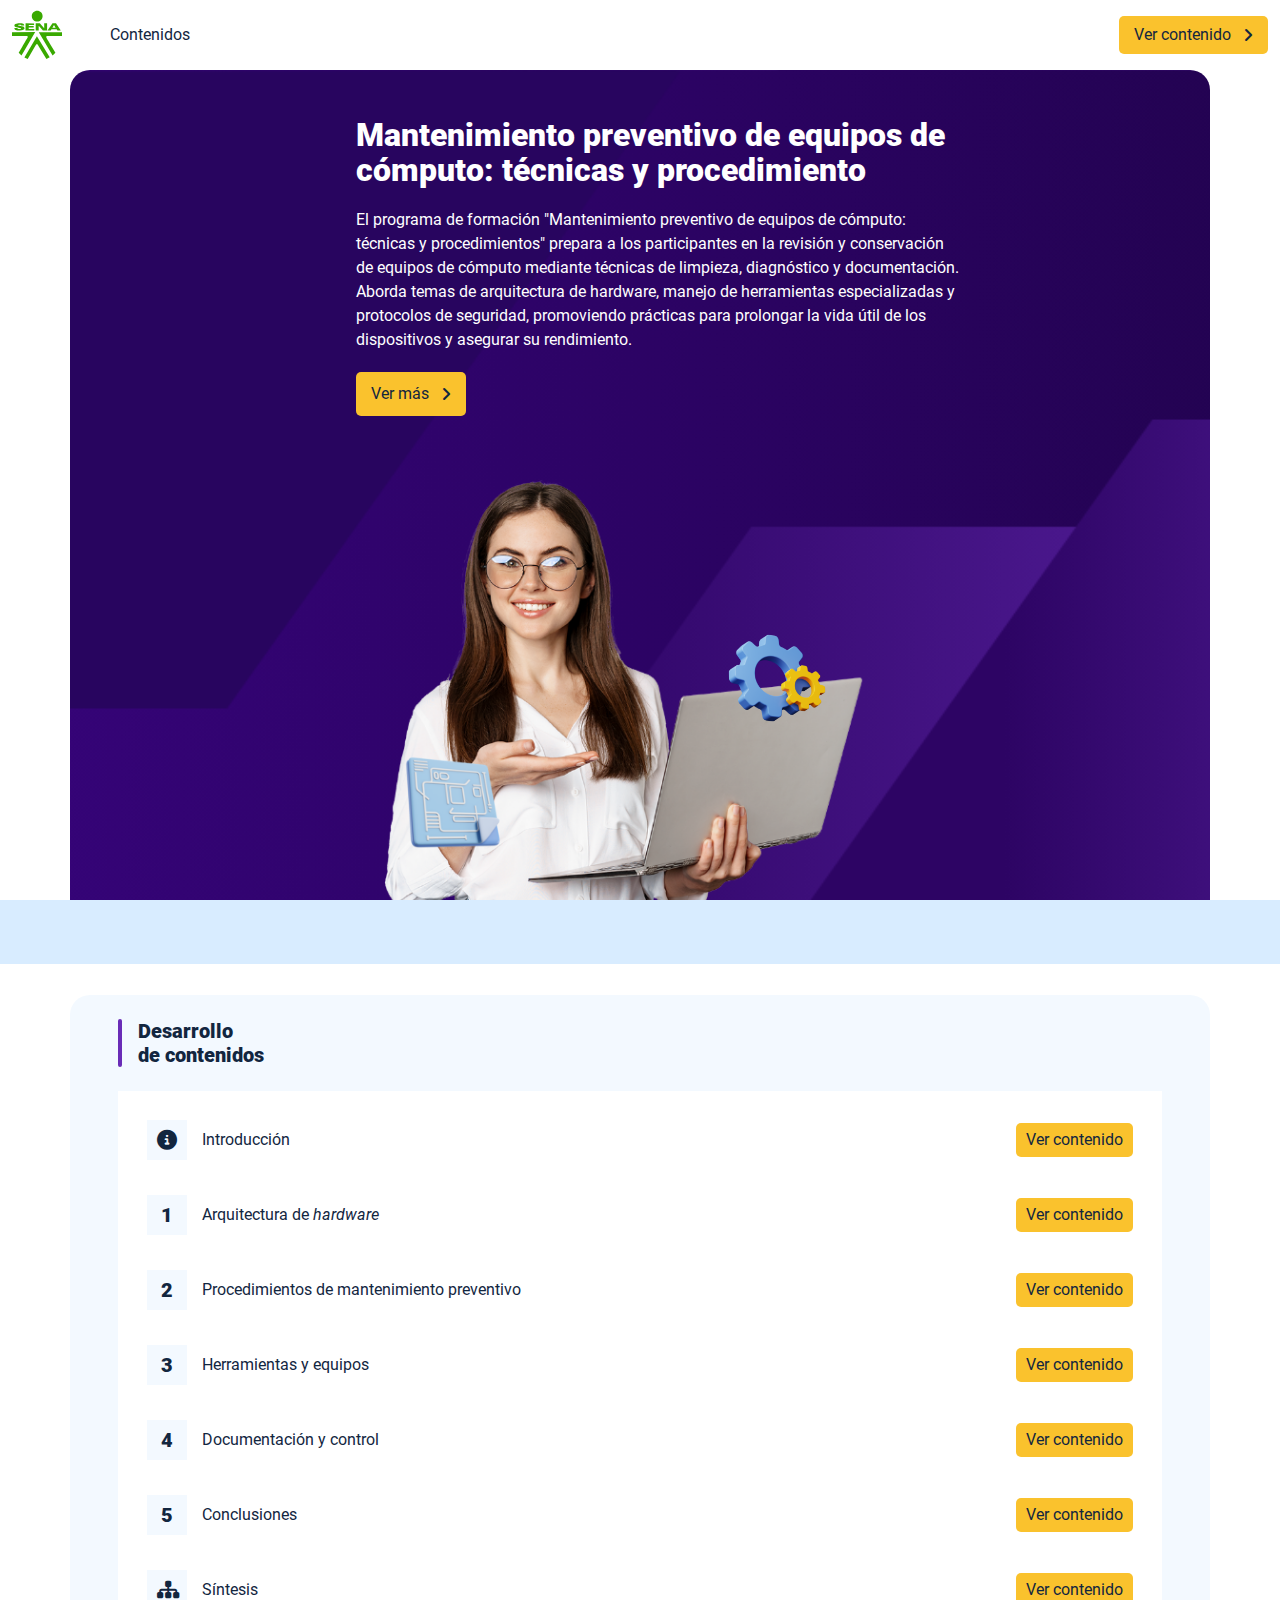
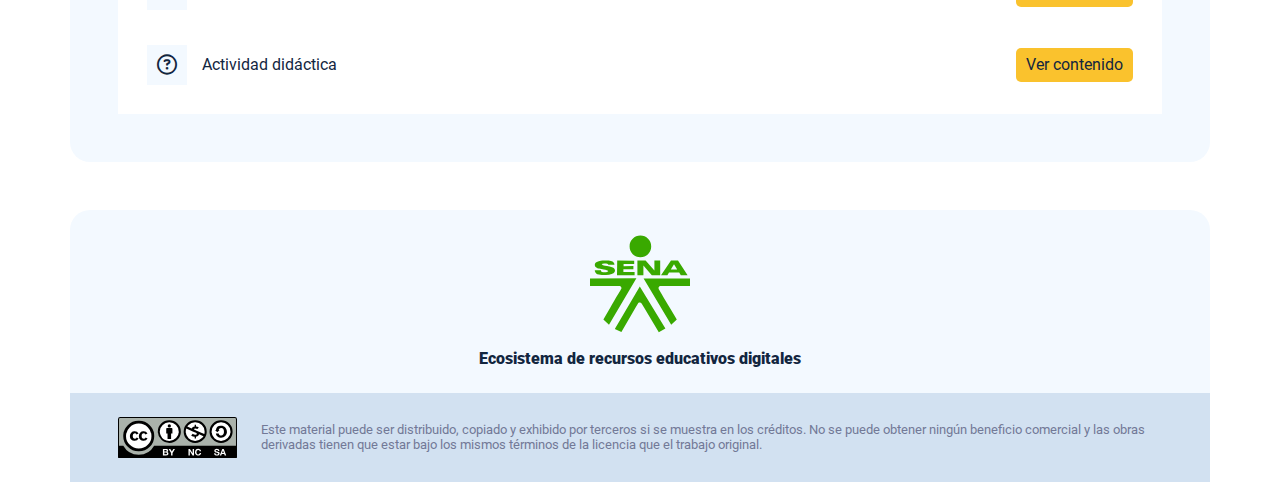
<file: index.html>
<!DOCTYPE html><html lang=""><head><meta charset="utf-8"><meta http-equiv="X-UA-Compatible" content="IE=edge"><meta name="viewport" content="width=device-width,initial-scale=1"><link rel="icon" href="favicon.ico"><title>Mantenimiento preventivo de equipos de cómputo: técnicas y procedimiento</title><link href="css/chunk-0fc1caac.cc1d5b81.css" rel="prefetch"><link href="css/chunk-30d70a8c.be5d5608.css" rel="prefetch"><link href="css/chunk-a3be1a24.c3b8dbbc.css" rel="prefetch"><link href="js/chunk-0fc1caac.1474ae6b.js" rel="prefetch"><link href="js/chunk-144c7020.c7da3cda.js" rel="prefetch"><link href="js/chunk-216540be.4fde14ea.js" rel="prefetch"><link href="js/chunk-30d70a8c.3a2bfd40.js" rel="prefetch"><link href="js/chunk-3b83d6e4.293447a2.js" rel="prefetch"><link href="js/chunk-41a94aed.b78a7222.js" rel="prefetch"><link href="js/chunk-4ef55bfc.8e908d53.js" rel="prefetch"><link href="js/chunk-62f7d5f1.be415624.js" rel="prefetch"><link href="js/chunk-741e204a.697887d4.js" rel="prefetch"><link href="js/chunk-a3be1a24.565cd938.js" rel="prefetch"><link href="js/chunk-d812ddbc.d8204d52.js" rel="prefetch"><link href="js/chunk-e8343a80.f6ae687e.js" rel="prefetch"><link href="css/app.606e6481.css" rel="preload" as="style"><link href="css/chunk-vendors.0b5792f3.css" rel="preload" as="style"><link href="js/app.4b3a4a15.js" rel="preload" as="script"><link href="js/chunk-vendors.d85bcea7.js" rel="preload" as="script"><link href="css/chunk-vendors.0b5792f3.css" rel="stylesheet"><link href="css/app.606e6481.css" rel="stylesheet"></head><body><noscript><strong>We're sorry but Mantenimiento preventivo de equipos de cómputo: técnicas y procedimiento doesn't work properly without JavaScript enabled. Please enable it to continue.</strong></noscript><div id="app"></div><script src="js/chunk-vendors.d85bcea7.js"></script><script src="js/app.4b3a4a15.js"></script></body></html>
</file>
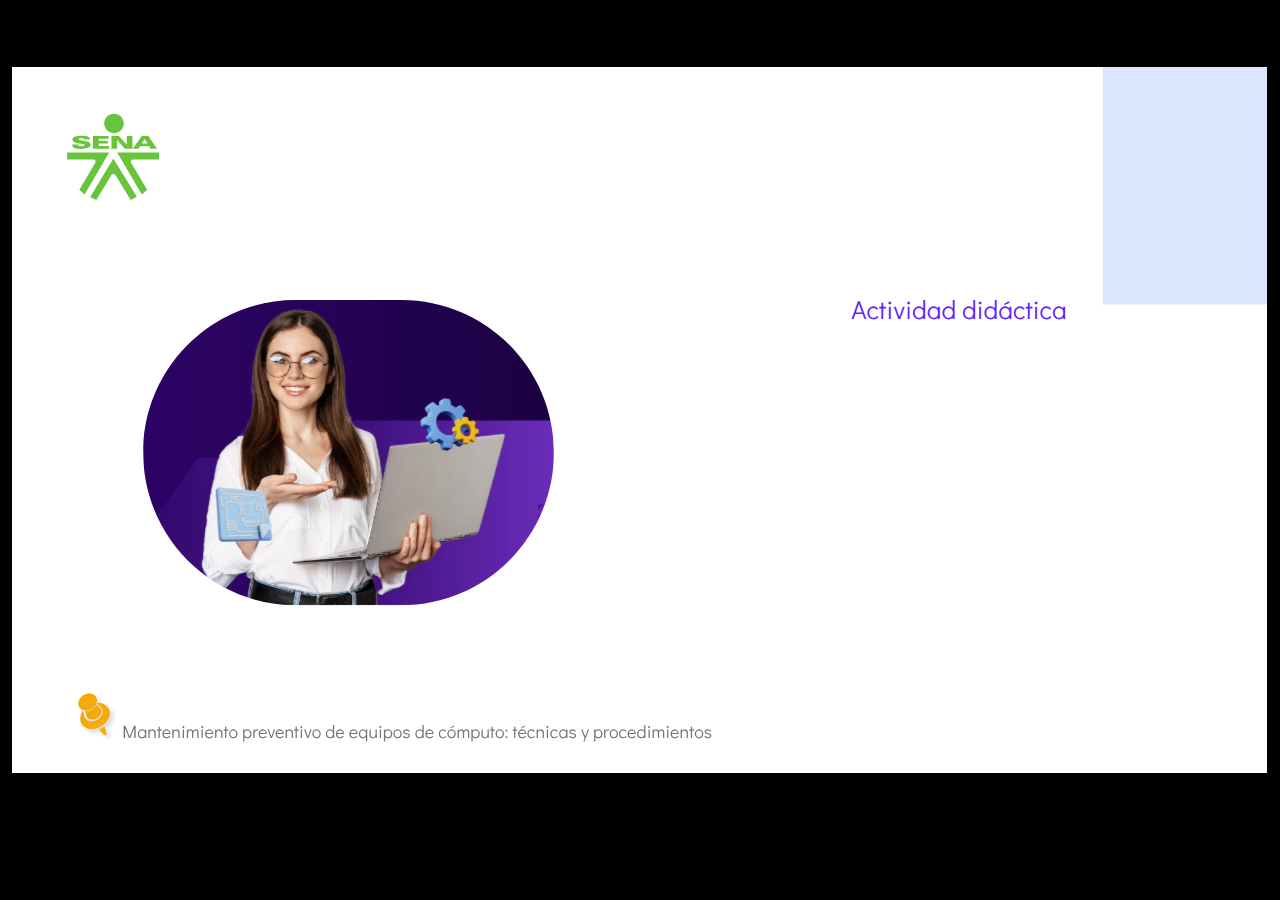
<file: actividades/story.html>
﻿<!doctype html>
<html lang="es">
<head>
  <meta charset="utf-8">
  <!-- Creado con Storyline 360 - http://www.articulate.com  -->
  <!-- version: 3.87.32265.0 -->
  <title>Actividad did&#225;ctica</title>
  <meta http-equiv="x-ua-compatible" content="IE=edge"/>
  <meta name="viewport" content="width=device-width,initial-scale=1,user-scalable=no,shrink-to-fit=no,minimal-ui"/>
  <meta name="apple-mobile-web-app-capable" content="yes"/>
  <style>
    html, body { height: 100%; padding: 0; margin: 0 }
    #app { height: 100%; width: 100%; }
  </style>

  <script>
    window.DS = {};
    window.globals = {
      DATA_PATH_BASE: '',
      HAS_FRAME: true,
      HAS_SLIDE: true,

      lmsPresent: false,
      tinCanPresent: false,
      cmi5Present: false,
      aoSupport: false,
      scale: 'show all',
      captureRc: false,
      browserSize: 'optimal',
      bgColor: '#000000',
      features: 'DropInBase,DropInInteractions,DropInMisc,DropInVectors,DropInVideo,LayerPresentAsDialog,MultipleQuizTracking,UpdatedThemeEditor',
      themeName: 'classic',
      preloaderColor: '#FFFFFF',
      suppressAnalytics: false,
      productChannel: 'stable',
      publishSource: 'storyline',
      aid: 'aid|b3dc0e64-db38-4728-a2a6-11fb80f8c971',
      cid: '04bfd34e-cd07-4569-9f02-371561cab23e',
      playerVersion: '3.87.32265.0',
      publishTimestamp: '2024-12-11T04:11:29.9872730Z',
      maxIosVideoElements: 10,
      connectionSettings: { mode: 'disabled' },
      hasFeature: function(feature) {
        return this.features.split(',').includes(feature);
      },
      
      parseParams: function(qs) {
        if (window.globals.parsedParams != null) {
          return window.globals.parsedParams;
        }
        qs = (qs || window.location.search.substr(1)).split('+').join(' ');
        var params = {},
            tokens,
            re = /[?&]?([^=]+)=([^&]*)/g;

        while (tokens = re.exec(qs)) {
          params[decodeURIComponent(tokens[1]).trim()] =
            decodeURIComponent(tokens[2]).trim();
        }
        window.globals.parsedParams = params;
        return params;
      }

    };
  </script>
  <script>
    var isIe11 = ('ActiveXObject' in window || window.MSBlobBuilder != null)
      && window.msCrypto != null && !window.ActiveXObject;
    if (isIe11) {
      window.globals.unsupportedBrowser = true;
      document.write(atob('[base64]'));
    }
  </script>

  <script>
    if (window.globals.hasFeature('MultiLanguageSupport')) {
      
      
    }
  </script>

  
  <script>window.THREE = { };</script>
  
</head>
<body style="background: #000000" class="cs-HTML theme-classic">
  <!-- 360 -->
  <script>!function(){var e,i=/iPhone/i,o=/iPod/i,n=/iPad/i,t=/\biOS-universal(?:.+)Mac\b/i,r=/\bAndroid(?:.+)Mobile\b/i,a=/Android/i,d=/(?:SD4930UR|\bSilk(?:.+)Mobile\b)/i,p=/Silk/i,l=/Windows Phone/i,u=/\bWindows(?:.+)ARM\b/i,b=/BlackBerry/i,s=/BB10/i,c=/Opera Mini/i,f=/\b(CriOS|Chrome)(?:.+)Mobile/i,h=/Mobile(?:.+)Firefox\b/i,v=function(e){return void 0!==e&&"MacIntel"===e.platform&&"number"==typeof e.maxTouchPoints&&e.maxTouchPoints>1&&"undefined"==typeof MSStream};e=function(e){var m={userAgent:"",platform:"",maxTouchPoints:0};e||"undefined"==typeof navigator?"string"==typeof e?m.userAgent=e:e&&e.userAgent&&(m={userAgent:e.userAgent,platform:e.platform,maxTouchPoints:e.maxTouchPoints||0}):m={userAgent:navigator.userAgent,platform:navigator.platform,maxTouchPoints:navigator.maxTouchPoints||0};var g=m.userAgent,y=g.split("[FBAN");void 0!==y[1]&&(g=y[0]),void 0!==(y=g.split("Twitter"))[1]&&(g=y[0]);var A=function(e){return function(i){return i.test(e)}}(g),w={apple:{phone:A(i)&&!A(l),ipod:A(o),tablet:!A(i)&&(A(n)||v(m))&&!A(l),universal:A(t),device:(A(i)||A(o)||A(n)||A(t)||v(m))&&!A(l)},amazon:{phone:A(d),tablet:!A(d)&&A(p),device:A(d)||A(p)},android:{phone:!A(l)&&A(d)||!A(l)&&A(r),tablet:!A(l)&&!A(d)&&!A(r)&&(A(p)||A(a)),device:!A(l)&&(A(d)||A(p)||A(r)||A(a))||A(/\bokhttp\b/i)},windows:{phone:A(l),tablet:A(u),device:A(l)||A(u)},other:{blackberry:A(b),blackberry10:A(s),opera:A(c),firefox:A(h),chrome:A(f),device:A(b)||A(s)||A(c)||A(h)||A(f)},any:!1,phone:!1,tablet:!1};return w.any=w.apple.device||w.android.device||w.windows.device||w.other.device,w.phone=w.apple.phone||w.android.phone||w.windows.phone,w.tablet=w.apple.tablet||w.android.tablet||w.windows.tablet,w}(),"object"==typeof exports&&"undefined"!=typeof module?module.exports=e:"function"==typeof define&&define.amd?define((function(){return e})):this.isMobile=e}();
    window.isMobile.apple.tablet = window.isMobile.apple.tablet ||
      (navigator.platform === 'MacIntel' && navigator.maxTouchPoints > 1);
    window.isMobile.apple.device = window.isMobile.apple.device || window.isMobile.apple.tablet;
    window.isMobile.tablet = window.isMobile.tablet || window.isMobile.apple.tablet;
    window.isMobile.any = window.isMobile.any || window.isMobile.apple.tablet;
  </script>

  <div id="focus-sink" tabindex="-1"></div>

  <div id="preso"></div>
  <script>
    (function() {

      var classTypes = [ 'desktop', 'mobile', 'phone', 'tablet' ];

      var addDeviceClasses = function(prefix, testObj) {
        var curr, i;
        for (i = 0; i < classTypes.length; i++) {
          curr = classTypes[i];
          if (testObj[curr]) {
            document.body.classList.add(prefix + curr);
          }
        }
      };

      var params = window.globals.parseParams(),
          isDevicePreview = params.devicepreview === '1',
          isPhoneOverride = params.deviceType === 'phone' || (isDevicePreview && params.phone == '1'),
          isTabletOverride = (params.deviceType === 'tablet' || isDevicePreview) && !isPhoneOverride,
          isMobileOverride = isPhoneOverride || isTabletOverride;

      var deviceView = {
        desktop: !window.isMobile.any && !isMobileOverride,
        mobile: window.isMobile.any || isMobileOverride,
        phone: isPhoneOverride || (window.isMobile.phone && !isTabletOverride),
        tablet: isTabletOverride || window.isMobile.tablet
      };

      window.globals.deviceView = deviceView;
      window.isMobile.desktop = !window.isMobile.any;
      window.isMobile.mobile = window.isMobile.any;

      addDeviceClasses('view-', deviceView);

    })();
  </script>
  
  <script src='story_content/triggers.js' type=text/javascript></script>
<script src='story_content/user.js' type=text/javascript></script>
  <div class="slide-loader"></div>

  <script>
    if (window.globals.deviceView.isMobile) { var doc = document, loader = doc.body.querySelector('.slide-loader'); [ 1, 2, 3 ].forEach(function(n) { var d = doc.createElement('div'); d.style.backgroundColor = window.globals.preloaderColor; d.classList.add('mobile-loader-dot'); d.classList.add('dot' + n); loader.appendChild(d); }); }
  </script>

  <div class="mobile-load-title-overlay" style="display: none">
    <div class="mobile-load-title">Actividad did&#225;ctica</div>
  </div>

  <div class="mobile-chrome-warning"></div>

  
<style>
  .warn-connection-dialog {
    display: none;
    background: transparent;
    pointer-events: all;
    position: fixed;
    left: 0;
    top: 0;
    width: 100%;
    height: 100%;
    z-index: 999;
  }

  .warn-connection-content {
    pointer-events: all;
    border-radius: 4px;
    background: white;
    border: 1px solid #E7E7E7;
    color: #333333;
    box-shadow: 0 2px 4px rgba(0, 0, 0, 0.25);
    transition: all 150ms ease-out;
    position: absolute;
    white-space: nowrap;
  }

  .view-phone.is-landscape .warn-connection-content {
    left: 23px;
    bottom: 23px;
  }

  .view-tablet.is-landscape .warn-connection-content {
    left: 50%;
    top: 20px;
    transform: translateX(-50%);
  }

  .view-mobile.is-portrait .warn-connection-content {
    transform: translate(-50%, calc(-100% - 15px));
  }

  .warn-connection-content p {
    display: inline-block;
    margin: 0 8px 0 0;
    line-height: 33px;
    font-size: 11px;
  }

  .warn-connection-content svg {
    position: relative;
    vertical-align: middle;
    margin: 0 2px 2px 8px;
  }

  .view-desktop .warn-connection-content {
    left: 1.5em;
    bottom: 1.5em;
  }

  .view-desktop .warn-connection-content p {
    font-size: 1.1em;
  }

  .is-offline .warn-connection-dialog {
    display: block;
  }

  .is-offline .cs-panel * {
    pointer-events: none !important;
  }

  .is-offline .cs-panel {
    pointer-events: all !important;
  }

  .is-offline #nav-controls * {
    pointer-events: none !important;
  }

  .is-offline #nav-controls {
    pointer-events: all !important;
  }
</style>

<div class="warn-connection-dialog" role="alertdialog" aria-modal="true" tabindex="0" aria-labelledby="warn-connection-message">
  <div class="warn-connection-content">
    <svg width="17" height="15" viewBox="0 0 17 15" xmlns="http://www.w3.org/2000/svg">
      <path fill="#8F0000" stroke="white" d="M16.07,12.98 L15.88,12.23 L9.51,1.21 C8.97,0.26,7.6,0.26,7.06,1.21 L0.69,12.23 C0.15,13.16,0.81,14.36,1.91,14.36 H14.65 C15.47,14.36,16.05,13.7,16.07,12.98 Z"/>
      <path fill="white" stroke="white" d="M8.58,5.5 C8.35,5.28,8.5,5.35,8.21,5.32 C8.09,5.35,7.97,5.49,7.96,5.67 C7.97,5.79,7.98,5.92,7.98,6.04 L7.98,6.04 C7.99,6.17,8,6.31,8.01,6.43 L8.01,6.44 C8.03,6.92,8.06,7.41,8.09,7.9 L8.09,7.9 C8.12,8.39,8.14,8.88,8.17,9.37 C8.17,9.39,8.18,9.42,8.2,9.44 C8.23,9.46,8.25,9.47,8.28,9.47 C8.31,9.47,8.34,9.46,8.35,9.44 C8.37,9.43,8.38,9.4,8.39,9.35 L8.39,9.34 C8.39,9.24,8.4,9.15,8.4,9.05 L8.4,9.05 C8.41,8.96,8.41,8.86,8.42,8.75 C8.43,8.44,8.45,8.12,8.47,7.81 L8.47,7.81 C8.49,7.49,8.51,7.18,8.53,6.87 C8.55,6.46,8.56,6.05,8.59,5.64 L8.6,5.62 C8.6,5.57,8.59,5.53,8.58,5.5 L8.21,5.32 Z"/>
      <circle fill="white" stroke="white" cx="8.3" cy="11.35" r="0.3"/>
    </svg>
    <p id="warn-connection-message">You are offline. Trying to reconnect...</p>
  </div>
</div>

<script>
  (function() {
    window.DS.connection = {
      warningShown: false,
      assets: {},
      loadingAssetGroup: false,
      retryDelay: 500
    };

    var connectionSettings = window.globals.connectionSettings || {};

    var useConnectionMessages = window.AbortController != null &&
      window.location.protocol != 'file:' &&
      connectionSettings.mode === 'normal';

    window.DS.connection.useConnectionMessages = useConnectionMessages;

    var assetCount = 0;
    var checkLoadedId;


    if (useConnectionMessages && connectionSettings != null) {
      var contentEl = document.querySelector('.warn-connection-content');
      var messageEl = contentEl.querySelector('p');

      if (connectionSettings.useDarkTheme) {
        contentEl.style.borderColor = '#BABBBA';
        contentEl.style.backgroundColor = '#282828';
        contentEl.style.color = '#FFFFFF';
      }

      if (connectionSettings.message != null) {
        messageEl.textContent = window.decodeURIComponent(connectionSettings.message);
      }
    }

    function checkAssetsReady() {
      for (var i in DS.connection.assets) {
        if (!DS.connection.assets[i].success) {
          return false;
        }
      }
      return true;
    }

    function stopAssetGroup() {
      if (!useConnectionMessages) { return; }

      assetCount = 0;

      DS.connection.oldAssetGroup = DS.connection.assets;
      DS.connection.assets = {};
      DS.connection.loadingAssetGroup = false;
      clearInterval(checkLoadedId);
    }

    function startAssetGroup() {
      if (!useConnectionMessages) { return; }
      var ticks = 0;
      clearInterval(checkLoadedId);
      checkLoadedId = setInterval(function() {
        var loaded = 0;
        if (assetCount === 0 && loaded === 0) {
          clearInterval(checkLoadedId);
          return;
        }

        for (var i in DS.connection.assets) {
          if (DS.connection.assets[i].success) {
            loaded++;
          }
        }

        if (assetCount === loaded && checkAssetsReady()) {
          for (var i in DS.connection.assets) {
            if (DS.connection.assets[i].action) {
              DS.connection.assets[i].action();
            }
          }
          hideWarning();
          stopAssetGroup();
        }
      }, 100)
    }

    function requiredAsset(url, action, retry, type) {
      if (!useConnectionMessages) { return; }
      if (DS.connection.assets[url]) { return; }

      DS.connection.assets[url] = {
        success: false, action: action, retry: retry, type: type
      };
      assetCount = Object.keys(DS.connection.assets).length;
      if (!DS.connection.loadingAssetGroup) {
        startAssetGroup();
      }
      DS.connection.loadingAssetGroup = true;
    }

    function assetLoaded(url) {
      if (!useConnectionMessages) { return; }
      if (DS.connection.assets[url]) {
        DS.connection.assets[url].success = true;
      }
    }

    function assetFailed(url) {
      if (!useConnectionMessages) { return; }
      if (!DS.connection.assets[url]) {
        if (/\.js$/.test(url) && url.indexOf('transcripts') === -1) {
          setTimeout(function() {
            if (DS.connection.lastSlideLoaded != null) {
              DS.connection.lastSlideLoaded();
            }
          }, DS.connection.retryDelay);
        }
        return;
      }
      if (!DS.connection.warningShown) { showWarning(); }
      if (DS.connection.assets[url].retry) {
        setTimeout(function() {
          if (!DS.connection.assets[url].success) {
            DS.connection.assets[url].retry()
          }
        }, DS.connection.retryDelay);
      }
    }

    function hideWarning() {
      document.body.classList.remove('is-offline');
      DS.connection.warningShown = false;
      enableKeys();
    }
    DS.connection.hideWarning = hideWarning

    function showWarning(btn) {
      document.body.classList.add('is-offline')
      DS.connection.warningShown = true;
      updateWarningPosition();
      disableKeys();
    }

    function updateWarningPosition() {
      if (!DS.connection.warningShown) {
        return;
      }

      var isPortrait = document.body.classList.contains('is-portrait');
      var isMobile = document.body.classList.contains('view-mobile');
      var warningEl = document.querySelector('.warn-connection-content');

      if (isPortrait && isMobile) {
        var slide = document.querySelector('.primary-slide');
        var slideRect = slide != null
          ? slide.getBoundingClientRect()
          : { top: window.innerHeight, left: 0, width: window.innerWidth };

        warningEl.style.top = `${slideRect.top}px`
        warningEl.style.left = `${slideRect.left + slideRect.width / 2}px`
      } else {
        warningEl.style.top = null;
        warningEl.style.left = null;
      }

      window.requestAnimationFrame(updateWarningPosition);
    }

    function onDisableKeyDown(e) {
      e.preventDefault();
      e.stopImmediatePropagation();
    }

    function onDisableKeyUp(e) {
      e.preventDefault();
      e.stopImmediatePropagation();
    }

    var accStyle = document.createElement('style');
    var warnDialogEl = document.querySelector('.warn-connection-dialog');

    function disableKeys() {
      if (DS.views && DS.views.nsStack && DS.views.nsStack.length === 1) {
        DS.views.nsStack[0].tabReachable = false
        DS.views.nsStack[0].updateTabIndex(true, true);
      }

      accStyle.innerHTML = '.acc-shadow-dom { display: none; }';
      document.body.appendChild(accStyle);

      warnDialogEl.parentNode.append(warnDialogEl);
      warnDialogEl.focus();
    }

    function enableKeys() {
      accStyle.remove();
      if (DS.views && DS.views.nsStack && DS.views.nsStack.length === 1 && DS.views.nsStack[0].name === '_frame') {
        DS.views.nsStack[0].tabReachable = true;
        DS.views.nsStack[0].updateTabIndex();
      }
    }

    // these will all be noops if the feature flag isn't set in
    // the data and `window.globals.features`
    DS.connection.requiredAsset = requiredAsset;
    DS.connection.assetLoaded = assetLoaded;
    DS.connection.assetFailed = assetFailed;
    DS.connection.stopAssetGroup = stopAssetGroup;
    DS.connection.startAssetGroup = startAssetGroup;
  })();
</script>


  <script>
    
    if (window.autoSpider && window.vInterfaceObject) {
      document.querySelector('.mobile-load-title-overlay').style.display = 'none';
    }
  </script>

  

  <link rel="stylesheet" href="html5/data/css/output.min.css" data-noprefix/>
</body>
<script src="html5/lib/scripts/bootstrapper.min.js"></script>
</html>
</file>
<file: css/chunk-0fc1caac.cc1d5b81.css>
.actividad{background-color:#f2f2f2}.glosario__letra-item{display:flex}.glosario__letra-item__texto{padding-top:5px}.glosario__letra-item__letra__icono{width:32px;height:32px;position:relative;line-height:1em;border-radius:50%;background-color:#d2e1f1}.glosario__letra-item__letra__icono span{position:absolute;left:50%;top:50%;transform:translate(-50%,-50%);font-size:1.1em;font-weight:900}
</file>
<file: css/chunk-30d70a8c.be5d5608.css>
.actividad{background-color:#f2f2f2}.complementario__enlaces{display:flex;justify-content:center;flex-wrap:wrap}.complementario__enlaces a{margin:0 5px}.complementario__btn{font-size:1.5em;line-height:1em}table{width:calc(100% - 1px);min-width:800px}table thead{background-color:#d8ecff}table thead th{border-color:#d8ecff}table td,table th{padding:25px 20px;text-align:center}
</file>
<file: css/chunk-a3be1a24.c3b8dbbc.css>
.actividad{background-color:#f2f2f2}.referencias__item:last-child hr{display:none}.referencias__item a{color:#2196f3;text-decoration:underline;overflow-wrap:break-word}
</file>
<file: css/app.606e6481.css>
.aside-menu{position:fixed;top:70px;min-height:calc(100vh - 70px);max-height:calc(100vh - 70px);background-color:#f3f9ff;transition:flex .5s ease-in-out,width .5s ease-in-out;overflow-x:hidden;z-index:100001;width:300px}.aside-menu__black-background{position:fixed;inset:0;top:70px;background:rgba(0,0,0,.8);cursor:pointer}.aside-menu a{color:#111e61}.aside-menu__content{width:300px;display:flex;flex-direction:column;justify-content:space-between;min-height:calc(100vh - 70px);max-height:calc(100vh - 70px);border-right:1px solid #d8ecff;position:absolute;background:#fff}@media (max-height:800px){.aside-menu__content{min-height:800px;max-height:800px;overflow-y:auto}}.aside-menu__header{padding:10px;text-align:center;background-color:#d8ecff}.aside-menu__header h4{margin:0}.aside-menu__menu{overflow-y:auto;flex-grow:1;list-style:none;padding-left:0;margin-bottom:0}.aside-menu__menu__item--active .aside-menu__menu__item__lnk,.aside-menu__menu__item--active .aside-menu__sec-menu__item__lnk{background-color:#d8ecff;font-weight:700}.aside-menu__menu__item--sub-menu:hover,.aside-menu__menu__item:hover,.aside-menu__sec-menu__item:hover{background-color:#d8ecff}.aside-menu__menu__item--sub-menu{padding-left:10px}.aside-menu__menu__item--sub-menu--active .aside-menu__menu__item__lnk,.aside-menu__menu__item--sub-menu--active .aside-menu__sec-menu__item__lnk{background-color:#d8ecff;font-weight:700;position:relative}.aside-menu__menu__item--sub-menu--active .aside-menu__menu__item__lnk:before,.aside-menu__menu__item--sub-menu--active .aside-menu__sec-menu__item__lnk:before{content:"";display:block;position:absolute;left:0;bottom:0;top:0;width:4px;border-radius:2px;background-color:#692cb7}.aside-menu__menu__item__lnk,.aside-menu__sec-menu__item__lnk{display:flex;align-items:center;padding:10px 15px;line-height:1.1em}.aside-menu__menu__item__lnk i,.aside-menu__menu__item__lnk span,.aside-menu__sec-menu__item__lnk i,.aside-menu__sec-menu__item__lnk span{margin-right:10px}.aside-menu__menu__item__lnk i:last-child,.aside-menu__menu__item__lnk span:last-child,.aside-menu__sec-menu__item__lnk i:last-child,.aside-menu__sec-menu__item__lnk span:last-child{margin-right:0}.aside-menu__sec-menu{background-color:#d8ecff;padding:10px 0;flex-shrink:0;margin-bottom:0}.aside-menu__sec-menu__item{padding:10px 15px}.aside-menu__sec-menu__item__lnk{padding:0;border-radius:1em}.aside-menu__sec-menu__item__lnk i{display:block;width:2em;height:2em;padding:.5em 0;text-align:center;background-color:#fff;border-radius:50%}.aside-menu__sec-menu__item__lnk:hover{background-color:#fff}@media (max-width:576px){.aside-menu__sec-menu{padding-bottom:110px}}.main-menu-enter-active{animation:main-menu-open-animation .3s}.main-menu-enter-active .aside-menu__black-background{animation:main-menu-background-animation .3s}.main-menu-leave-active{animation:main-menu-open-animation .3s reverse}.main-menu-leave-active .aside-menu__black-background{animation:main-menu-background-animation .3s reverse}@keyframes main-menu-open-animation{0%{width:0}to{width:300px}}@keyframes main-menu-background-animation{0%{opacity:0}to{opacity:1}}*,:after,:before{box-sizing:inherit}html{height:100%;line-height:1.15;box-sizing:border-box;-webkit-font-smoothing:antialiased;-moz-osx-font-smoothing:grayscale;-webkit-text-size-adjust:100%;-ms-text-size-adjust:100%;text-rendering:optimizeLegibility}a,abbr,acronym,address,applet,article,aside,audio,b,big,blockquote,body,canvas,caption,center,cite,code,dd,del,details,dfn,div,dl,dt,em,embed,fieldset,figcaption,figure,footer,form,h1,h2,h3,h4,h5,h6,header,hgroup,html,i,iframe,img,ins,kbd,label,legend,li,mark,menu,nav,object,ol,output,p,pre,q,ruby,s,samp,section,small,span,strike,strong,sub,summary,sup,table,tbody,td,tfoot,th,thead,time,tr,tt,u,ul,var,video{margin:0;padding:0;border:0;outline:0;background:transparent;vertical-align:baseline}article,aside,details,figcaption,figure,footer,header,main,menu,nav,section,summary{display:block}[hidden],template{display:none}hr{box-sizing:content-box;height:0;border-bottom:1px solid #e8e8e8;border-left:0;border-right:0;border-top:0;margin:1.5em 0;overflow:visible}[hidden]{display:none}a{font-family:Roboto,sans-serif;font-size:1em;font-weight:400;text-decoration:none;color:#12263f;background-color:transparent;transition:all .15s ease-in-out;-webkit-text-decoration-skip:objects}a:active,a:hover{outline-width:0}a:active,a:focus,a:hover{color:#000}[type=button],[type=reset],[type=submit],button{-webkit-appearance:none;-moz-appearance:none;appearance:none;cursor:pointer;display:inline-block;vertical-align:middle;border:0;border-radius:5px;color:#12263f;background-color:#fac22d;font-family:Roboto,sans-serif;font-weight:400;font-size:1em;-webkit-font-smoothing:antialiased;line-height:1em;white-space:nowrap;text-decoration:none;text-transform:none;padding:.75em 1.5em;margin:0;-webkit-user-select:none;-moz-user-select:none;user-select:none;overflow:visible;transition:background-color .15s ease-in-out}[type=button]:focus,[type=button]:hover,[type=reset]:focus,[type=reset]:hover,[type=submit]:focus,[type=submit]:hover,button:focus,button:hover{background-color:#fac22d;color:#12263f}[type=button]:disabled,[type=reset]:disabled,[type=submit]:disabled,button:disabled{cursor:not-allowed;opacity:.5}[type=button]:disabled:hover,[type=reset]:disabled:hover,[type=submit]:disabled:hover,button:disabled:hover{background-color:#fac22d}input,select,textarea{margin:0;display:block;font-family:Roboto,sans-serif;font-size:16px}input{overflow:visible}[type=color],[type=date],[type=datetime-local],[type=datetime],[type=email],[type=month],[type=number],[type=password],[type=search],[type=tel],[type=text],[type=time],[type=url],[type=week],input:not([type]),select,select[multiple],textarea{background-color:#fff;border:1px solid #e8e8e8;border-radius:5px;box-shadow:inset 0 1px 3px rgba(0,0,0,.06);box-sizing:inherit;margin-bottom:.75em;padding:.5em;transition:border-color .15s ease-in-out;width:100%}[type=color]:hover,[type=date]:hover,[type=datetime-local]:hover,[type=datetime]:hover,[type=email]:hover,[type=month]:hover,[type=number]:hover,[type=password]:hover,[type=search]:hover,[type=tel]:hover,[type=text]:hover,[type=time]:hover,[type=url]:hover,[type=week]:hover,input:not([type]):hover,select:hover,select[multiple]:hover,textarea:hover{border-color:shade(#e8e8e8,20%)}[type=color]:focus,[type=date]:focus,[type=datetime-local]:focus,[type=datetime]:focus,[type=email]:focus,[type=month]:focus,[type=number]:focus,[type=password]:focus,[type=search]:focus,[type=tel]:focus,[type=text]:focus,[type=time]:focus,[type=url]:focus,[type=week]:focus,input:not([type]):focus,select:focus,select[multiple]:focus,textarea:focus{border-color:#692cb7;box-shadow:inset 0 1px 3px rgba(0,0,0,.06),0 0 5px rgba(52,150,47,.7);outline:none}[type=color]:disabled,[type=date]:disabled,[type=datetime-local]:disabled,[type=datetime]:disabled,[type=email]:disabled,[type=month]:disabled,[type=number]:disabled,[type=password]:disabled,[type=search]:disabled,[type=tel]:disabled,[type=text]:disabled,[type=time]:disabled,[type=url]:disabled,[type=week]:disabled,input:not([type]):disabled,select:disabled,select[multiple]:disabled,textarea:disabled{background-color:shade(#fff,5%);cursor:not-allowed}[type=color]:disabled:hover,[type=date]:disabled:hover,[type=datetime-local]:disabled:hover,[type=datetime]:disabled:hover,[type=email]:disabled:hover,[type=month]:disabled:hover,[type=number]:disabled:hover,[type=password]:disabled:hover,[type=search]:disabled:hover,[type=tel]:disabled:hover,[type=text]:disabled:hover,[type=time]:disabled:hover,[type=url]:disabled:hover,[type=week]:disabled:hover,input:not([type]):disabled:hover,select:disabled:hover,select[multiple]:disabled:hover,textarea:disabled:hover{border:1px solid #e8e8e8}select{text-transform:none;max-width:100%;border-radius:5px}::-webkit-file-upload-button{background-color:#fac22d;border:none;cursor:pointer;color:#12263f;border-radius:5px;padding:.75em 1.5em}::-webkit-file-upload-button:hover{background-color:#fac22d}optgroup{font-weight:700}fieldset{border:1px solid #e8e8e8;background-color:transparent;padding:1.5em;-webkit-margin-start:0;-webkit-margin-end:0;-webkit-padding-before:1.5em;-webkit-padding-start:1.5em;-webkit-padding-end:1.5em;-webkit-padding-after:1.5em}legend{box-sizing:border-box;color:inherit;display:table;max-width:100%;padding:0;white-space:normal;font-weight:600;-webkit-padding-start:0;-webkit-padding-end:0}label,legend{margin-bottom:.375em}label{display:block;font-size:1em;font-family:Roboto,sans-serif;font-weight:900}textarea{overflow:auto;resize:vertical}[type=checkbox],[type=radio]{box-sizing:border-box;padding:0;display:inline;margin-right:.375em}[type=number]::-webkit-inner-spin-button,[type=number]::-webkit-outer-spin-button{height:auto}[type=search]{-webkit-appearance:textfield;outline-offset:-2px}[type=search]::-webkit-search-cancel-button,[type=search]::-webkit-search-decoration{-webkit-appearance:none;-moz-appearance:none}::-moz-placeholder{color:#999}::placeholder{color:#999}::-webkit-file-upload-button{-webkit-appearance:button;-moz-appearance:button;font:inherit}[type=file]{margin-bottom:.75em;width:100%}[type=button],[type=reset],[type=submit],button{-webkit-appearance:button}[type=button]::-moz-focus-inner,[type=reset]::-moz-focus-inner,[type=submit]::-moz-focus-inner,button::-moz-focus-inner{border-style:none;padding:0}[type=button]:-moz-focusring,[type=reset]:-moz-focusring,[type=submit]:-moz-focusring,button:-moz-focusring{outline:1px dotted ButtonText}progress{vertical-align:baseline}ol,ul{list-style:none;margin-bottom:1em}dt{font-weight:700}figure,img,picture,svg{margin:0;width:100%;max-width:100%}figcaption{display:block;background-color:#e8e8e8;padding:.75em 1.5em;font-size:.8em;font-weight:700}img,svg{display:block;border-style:none}svg:not(:root){overflow:hidden}audio,canvas,progress,video{display:inline-block}audio:not([controls]){display:none;height:0}template{display:none}table{border-collapse:collapse;border-spacing:0;table-layout:fixed;width:100%}td,th,tr{vertical-align:middle}td,th{border:1px solid #e8e8e8;padding:.75em}th{font-size:.875em;line-height:1.2}td{line-height:1.5}body{font-size:16px;font-weight:400;line-height:1.5}body,h1,h2,h3,h4,h5,h6{color:#12263f;font-family:Roboto,sans-serif}h1,h2,h3,h4,h5,h6{font-weight:900;line-height:1.2;margin:0 0 .75em}h1{font-size:2em}h2{font-size:1.5em}h3{font-size:1.25em}h4{font-size:1.125em}h5{font-size:1em}h6{font-size:.875em}p{font-family:Roboto,sans-serif;font-size:1em;font-weight:400;line-height:1.5;color:#12263f;margin-bottom:1em}b,strong{font-weight:700}dfn,em,i{font-style:italic}br{line-height:2em}u{text-decoration:underline}code,kbd,pre,samp{color:#727997;font-family:Lucida Console,Courier New,monospace;font-size:1em}sub,sup{font-size:75%;line-height:0;position:relative;vertical-align:baseline}sub{bottom:-.25em}sup{top:-.5em}small{font-size:80%}mark{background-color:#ffeb3b;color:#000}abbr[title]{border-bottom:none;text-decoration:underline;-webkit-text-decoration:underline dotted;text-decoration:underline dotted}blockquote,q{quotes:none}::selection{background:#2196f3!important;color:#fff!important;text-shadow:none}::-moz-selection{background:#2196f3!important;color:#fff!important;text-shadow:none}img::selection{background:transparent}img::-moz-selection{background:transparent}body{-webkit-tap-highlight-color:#2196F3!important}details,menu{display:block}summary{display:list-item}@media print{*,:after,:before,:first-letter,:first-line{background:transparent!important;color:#000!important;box-shadow:none!important;text-shadow:none!important}a,a:visited{text-decoration:underline}a[href]:after{content:" (" attr(href) ")"}a abbr[title]:after{content:" (" attr(title) ")"}a[href^="#"]:after,a[href^="javascript:"]:after{content:""}blockquote,pre{border:1px solid #999;page-break-inside:avoid}thead{display:table-header-group}img,tr{page-break-inside:avoid}img{max-width:100%!important}h2,h3,p{orphans:3;widows:3}h2,h3{page-break-after:avoid}}[data-aos][data-aos][data-aos-duration="50"],body[data-aos-duration="50"] [data-aos]{transition-duration:50ms}[data-aos][data-aos][data-aos-delay="50"],body[data-aos-delay="50"] [data-aos]{transition-delay:0s}[data-aos][data-aos][data-aos-delay="50"].aos-animate,body[data-aos-delay="50"] [data-aos].aos-animate{transition-delay:50ms}[data-aos][data-aos][data-aos-duration="100"],body[data-aos-duration="100"] [data-aos]{transition-duration:.1s}[data-aos][data-aos][data-aos-delay="100"],body[data-aos-delay="100"] [data-aos]{transition-delay:0s}[data-aos][data-aos][data-aos-delay="100"].aos-animate,body[data-aos-delay="100"] [data-aos].aos-animate{transition-delay:.1s}[data-aos][data-aos][data-aos-duration="150"],body[data-aos-duration="150"] [data-aos]{transition-duration:.15s}[data-aos][data-aos][data-aos-delay="150"],body[data-aos-delay="150"] [data-aos]{transition-delay:0s}[data-aos][data-aos][data-aos-delay="150"].aos-animate,body[data-aos-delay="150"] [data-aos].aos-animate{transition-delay:.15s}[data-aos][data-aos][data-aos-duration="200"],body[data-aos-duration="200"] [data-aos]{transition-duration:.2s}[data-aos][data-aos][data-aos-delay="200"],body[data-aos-delay="200"] [data-aos]{transition-delay:0s}[data-aos][data-aos][data-aos-delay="200"].aos-animate,body[data-aos-delay="200"] [data-aos].aos-animate{transition-delay:.2s}[data-aos][data-aos][data-aos-duration="250"],body[data-aos-duration="250"] [data-aos]{transition-duration:.25s}[data-aos][data-aos][data-aos-delay="250"],body[data-aos-delay="250"] [data-aos]{transition-delay:0s}[data-aos][data-aos][data-aos-delay="250"].aos-animate,body[data-aos-delay="250"] [data-aos].aos-animate{transition-delay:.25s}[data-aos][data-aos][data-aos-duration="300"],body[data-aos-duration="300"] [data-aos]{transition-duration:.3s}[data-aos][data-aos][data-aos-delay="300"],body[data-aos-delay="300"] [data-aos]{transition-delay:0s}[data-aos][data-aos][data-aos-delay="300"].aos-animate,body[data-aos-delay="300"] [data-aos].aos-animate{transition-delay:.3s}[data-aos][data-aos][data-aos-duration="350"],body[data-aos-duration="350"] [data-aos]{transition-duration:.35s}[data-aos][data-aos][data-aos-delay="350"],body[data-aos-delay="350"] [data-aos]{transition-delay:0s}[data-aos][data-aos][data-aos-delay="350"].aos-animate,body[data-aos-delay="350"] [data-aos].aos-animate{transition-delay:.35s}[data-aos][data-aos][data-aos-duration="400"],body[data-aos-duration="400"] [data-aos]{transition-duration:.4s}[data-aos][data-aos][data-aos-delay="400"],body[data-aos-delay="400"] [data-aos]{transition-delay:0s}[data-aos][data-aos][data-aos-delay="400"].aos-animate,body[data-aos-delay="400"] [data-aos].aos-animate{transition-delay:.4s}[data-aos][data-aos][data-aos-duration="450"],body[data-aos-duration="450"] [data-aos]{transition-duration:.45s}[data-aos][data-aos][data-aos-delay="450"],body[data-aos-delay="450"] [data-aos]{transition-delay:0s}[data-aos][data-aos][data-aos-delay="450"].aos-animate,body[data-aos-delay="450"] [data-aos].aos-animate{transition-delay:.45s}[data-aos][data-aos][data-aos-duration="500"],body[data-aos-duration="500"] [data-aos]{transition-duration:.5s}[data-aos][data-aos][data-aos-delay="500"],body[data-aos-delay="500"] [data-aos]{transition-delay:0s}[data-aos][data-aos][data-aos-delay="500"].aos-animate,body[data-aos-delay="500"] [data-aos].aos-animate{transition-delay:.5s}[data-aos][data-aos][data-aos-duration="550"],body[data-aos-duration="550"] [data-aos]{transition-duration:.55s}[data-aos][data-aos][data-aos-delay="550"],body[data-aos-delay="550"] [data-aos]{transition-delay:0s}[data-aos][data-aos][data-aos-delay="550"].aos-animate,body[data-aos-delay="550"] [data-aos].aos-animate{transition-delay:.55s}[data-aos][data-aos][data-aos-duration="600"],body[data-aos-duration="600"] [data-aos]{transition-duration:.6s}[data-aos][data-aos][data-aos-delay="600"],body[data-aos-delay="600"] [data-aos]{transition-delay:0s}[data-aos][data-aos][data-aos-delay="600"].aos-animate,body[data-aos-delay="600"] [data-aos].aos-animate{transition-delay:.6s}[data-aos][data-aos][data-aos-duration="650"],body[data-aos-duration="650"] [data-aos]{transition-duration:.65s}[data-aos][data-aos][data-aos-delay="650"],body[data-aos-delay="650"] [data-aos]{transition-delay:0s}[data-aos][data-aos][data-aos-delay="650"].aos-animate,body[data-aos-delay="650"] [data-aos].aos-animate{transition-delay:.65s}[data-aos][data-aos][data-aos-duration="700"],body[data-aos-duration="700"] [data-aos]{transition-duration:.7s}[data-aos][data-aos][data-aos-delay="700"],body[data-aos-delay="700"] [data-aos]{transition-delay:0s}[data-aos][data-aos][data-aos-delay="700"].aos-animate,body[data-aos-delay="700"] [data-aos].aos-animate{transition-delay:.7s}[data-aos][data-aos][data-aos-duration="750"],body[data-aos-duration="750"] [data-aos]{transition-duration:.75s}[data-aos][data-aos][data-aos-delay="750"],body[data-aos-delay="750"] [data-aos]{transition-delay:0s}[data-aos][data-aos][data-aos-delay="750"].aos-animate,body[data-aos-delay="750"] [data-aos].aos-animate{transition-delay:.75s}[data-aos][data-aos][data-aos-duration="800"],body[data-aos-duration="800"] [data-aos]{transition-duration:.8s}[data-aos][data-aos][data-aos-delay="800"],body[data-aos-delay="800"] [data-aos]{transition-delay:0s}[data-aos][data-aos][data-aos-delay="800"].aos-animate,body[data-aos-delay="800"] [data-aos].aos-animate{transition-delay:.8s}[data-aos][data-aos][data-aos-duration="850"],body[data-aos-duration="850"] [data-aos]{transition-duration:.85s}[data-aos][data-aos][data-aos-delay="850"],body[data-aos-delay="850"] [data-aos]{transition-delay:0s}[data-aos][data-aos][data-aos-delay="850"].aos-animate,body[data-aos-delay="850"] [data-aos].aos-animate{transition-delay:.85s}[data-aos][data-aos][data-aos-duration="900"],body[data-aos-duration="900"] [data-aos]{transition-duration:.9s}[data-aos][data-aos][data-aos-delay="900"],body[data-aos-delay="900"] [data-aos]{transition-delay:0s}[data-aos][data-aos][data-aos-delay="900"].aos-animate,body[data-aos-delay="900"] [data-aos].aos-animate{transition-delay:.9s}[data-aos][data-aos][data-aos-duration="950"],body[data-aos-duration="950"] [data-aos]{transition-duration:.95s}[data-aos][data-aos][data-aos-delay="950"],body[data-aos-delay="950"] [data-aos]{transition-delay:0s}[data-aos][data-aos][data-aos-delay="950"].aos-animate,body[data-aos-delay="950"] [data-aos].aos-animate{transition-delay:.95s}[data-aos][data-aos][data-aos-duration="1000"],body[data-aos-duration="1000"] [data-aos]{transition-duration:1s}[data-aos][data-aos][data-aos-delay="1000"],body[data-aos-delay="1000"] [data-aos]{transition-delay:0s}[data-aos][data-aos][data-aos-delay="1000"].aos-animate,body[data-aos-delay="1000"] [data-aos].aos-animate{transition-delay:1s}[data-aos][data-aos][data-aos-duration="1050"],body[data-aos-duration="1050"] [data-aos]{transition-duration:1.05s}[data-aos][data-aos][data-aos-delay="1050"],body[data-aos-delay="1050"] [data-aos]{transition-delay:0s}[data-aos][data-aos][data-aos-delay="1050"].aos-animate,body[data-aos-delay="1050"] [data-aos].aos-animate{transition-delay:1.05s}[data-aos][data-aos][data-aos-duration="1100"],body[data-aos-duration="1100"] [data-aos]{transition-duration:1.1s}[data-aos][data-aos][data-aos-delay="1100"],body[data-aos-delay="1100"] [data-aos]{transition-delay:0s}[data-aos][data-aos][data-aos-delay="1100"].aos-animate,body[data-aos-delay="1100"] [data-aos].aos-animate{transition-delay:1.1s}[data-aos][data-aos][data-aos-duration="1150"],body[data-aos-duration="1150"] [data-aos]{transition-duration:1.15s}[data-aos][data-aos][data-aos-delay="1150"],body[data-aos-delay="1150"] [data-aos]{transition-delay:0s}[data-aos][data-aos][data-aos-delay="1150"].aos-animate,body[data-aos-delay="1150"] [data-aos].aos-animate{transition-delay:1.15s}[data-aos][data-aos][data-aos-duration="1200"],body[data-aos-duration="1200"] [data-aos]{transition-duration:1.2s}[data-aos][data-aos][data-aos-delay="1200"],body[data-aos-delay="1200"] [data-aos]{transition-delay:0s}[data-aos][data-aos][data-aos-delay="1200"].aos-animate,body[data-aos-delay="1200"] [data-aos].aos-animate{transition-delay:1.2s}[data-aos][data-aos][data-aos-duration="1250"],body[data-aos-duration="1250"] [data-aos]{transition-duration:1.25s}[data-aos][data-aos][data-aos-delay="1250"],body[data-aos-delay="1250"] [data-aos]{transition-delay:0s}[data-aos][data-aos][data-aos-delay="1250"].aos-animate,body[data-aos-delay="1250"] [data-aos].aos-animate{transition-delay:1.25s}[data-aos][data-aos][data-aos-duration="1300"],body[data-aos-duration="1300"] [data-aos]{transition-duration:1.3s}[data-aos][data-aos][data-aos-delay="1300"],body[data-aos-delay="1300"] [data-aos]{transition-delay:0s}[data-aos][data-aos][data-aos-delay="1300"].aos-animate,body[data-aos-delay="1300"] [data-aos].aos-animate{transition-delay:1.3s}[data-aos][data-aos][data-aos-duration="1350"],body[data-aos-duration="1350"] [data-aos]{transition-duration:1.35s}[data-aos][data-aos][data-aos-delay="1350"],body[data-aos-delay="1350"] [data-aos]{transition-delay:0s}[data-aos][data-aos][data-aos-delay="1350"].aos-animate,body[data-aos-delay="1350"] [data-aos].aos-animate{transition-delay:1.35s}[data-aos][data-aos][data-aos-duration="1400"],body[data-aos-duration="1400"] [data-aos]{transition-duration:1.4s}[data-aos][data-aos][data-aos-delay="1400"],body[data-aos-delay="1400"] [data-aos]{transition-delay:0s}[data-aos][data-aos][data-aos-delay="1400"].aos-animate,body[data-aos-delay="1400"] [data-aos].aos-animate{transition-delay:1.4s}[data-aos][data-aos][data-aos-duration="1450"],body[data-aos-duration="1450"] [data-aos]{transition-duration:1.45s}[data-aos][data-aos][data-aos-delay="1450"],body[data-aos-delay="1450"] [data-aos]{transition-delay:0s}[data-aos][data-aos][data-aos-delay="1450"].aos-animate,body[data-aos-delay="1450"] [data-aos].aos-animate{transition-delay:1.45s}[data-aos][data-aos][data-aos-duration="1500"],body[data-aos-duration="1500"] [data-aos]{transition-duration:1.5s}[data-aos][data-aos][data-aos-delay="1500"],body[data-aos-delay="1500"] [data-aos]{transition-delay:0s}[data-aos][data-aos][data-aos-delay="1500"].aos-animate,body[data-aos-delay="1500"] [data-aos].aos-animate{transition-delay:1.5s}[data-aos][data-aos][data-aos-duration="1550"],body[data-aos-duration="1550"] [data-aos]{transition-duration:1.55s}[data-aos][data-aos][data-aos-delay="1550"],body[data-aos-delay="1550"] [data-aos]{transition-delay:0s}[data-aos][data-aos][data-aos-delay="1550"].aos-animate,body[data-aos-delay="1550"] [data-aos].aos-animate{transition-delay:1.55s}[data-aos][data-aos][data-aos-duration="1600"],body[data-aos-duration="1600"] [data-aos]{transition-duration:1.6s}[data-aos][data-aos][data-aos-delay="1600"],body[data-aos-delay="1600"] [data-aos]{transition-delay:0s}[data-aos][data-aos][data-aos-delay="1600"].aos-animate,body[data-aos-delay="1600"] [data-aos].aos-animate{transition-delay:1.6s}[data-aos][data-aos][data-aos-duration="1650"],body[data-aos-duration="1650"] [data-aos]{transition-duration:1.65s}[data-aos][data-aos][data-aos-delay="1650"],body[data-aos-delay="1650"] [data-aos]{transition-delay:0s}[data-aos][data-aos][data-aos-delay="1650"].aos-animate,body[data-aos-delay="1650"] [data-aos].aos-animate{transition-delay:1.65s}[data-aos][data-aos][data-aos-duration="1700"],body[data-aos-duration="1700"] [data-aos]{transition-duration:1.7s}[data-aos][data-aos][data-aos-delay="1700"],body[data-aos-delay="1700"] [data-aos]{transition-delay:0s}[data-aos][data-aos][data-aos-delay="1700"].aos-animate,body[data-aos-delay="1700"] [data-aos].aos-animate{transition-delay:1.7s}[data-aos][data-aos][data-aos-duration="1750"],body[data-aos-duration="1750"] [data-aos]{transition-duration:1.75s}[data-aos][data-aos][data-aos-delay="1750"],body[data-aos-delay="1750"] [data-aos]{transition-delay:0s}[data-aos][data-aos][data-aos-delay="1750"].aos-animate,body[data-aos-delay="1750"] [data-aos].aos-animate{transition-delay:1.75s}[data-aos][data-aos][data-aos-duration="1800"],body[data-aos-duration="1800"] [data-aos]{transition-duration:1.8s}[data-aos][data-aos][data-aos-delay="1800"],body[data-aos-delay="1800"] [data-aos]{transition-delay:0s}[data-aos][data-aos][data-aos-delay="1800"].aos-animate,body[data-aos-delay="1800"] [data-aos].aos-animate{transition-delay:1.8s}[data-aos][data-aos][data-aos-duration="1850"],body[data-aos-duration="1850"] [data-aos]{transition-duration:1.85s}[data-aos][data-aos][data-aos-delay="1850"],body[data-aos-delay="1850"] [data-aos]{transition-delay:0s}[data-aos][data-aos][data-aos-delay="1850"].aos-animate,body[data-aos-delay="1850"] [data-aos].aos-animate{transition-delay:1.85s}[data-aos][data-aos][data-aos-duration="1900"],body[data-aos-duration="1900"] [data-aos]{transition-duration:1.9s}[data-aos][data-aos][data-aos-delay="1900"],body[data-aos-delay="1900"] [data-aos]{transition-delay:0s}[data-aos][data-aos][data-aos-delay="1900"].aos-animate,body[data-aos-delay="1900"] [data-aos].aos-animate{transition-delay:1.9s}[data-aos][data-aos][data-aos-duration="1950"],body[data-aos-duration="1950"] [data-aos]{transition-duration:1.95s}[data-aos][data-aos][data-aos-delay="1950"],body[data-aos-delay="1950"] [data-aos]{transition-delay:0s}[data-aos][data-aos][data-aos-delay="1950"].aos-animate,body[data-aos-delay="1950"] [data-aos].aos-animate{transition-delay:1.95s}[data-aos][data-aos][data-aos-duration="2000"],body[data-aos-duration="2000"] [data-aos]{transition-duration:2s}[data-aos][data-aos][data-aos-delay="2000"],body[data-aos-delay="2000"] [data-aos]{transition-delay:0s}[data-aos][data-aos][data-aos-delay="2000"].aos-animate,body[data-aos-delay="2000"] [data-aos].aos-animate{transition-delay:2s}[data-aos][data-aos][data-aos-duration="2050"],body[data-aos-duration="2050"] [data-aos]{transition-duration:2.05s}[data-aos][data-aos][data-aos-delay="2050"],body[data-aos-delay="2050"] [data-aos]{transition-delay:0s}[data-aos][data-aos][data-aos-delay="2050"].aos-animate,body[data-aos-delay="2050"] [data-aos].aos-animate{transition-delay:2.05s}[data-aos][data-aos][data-aos-duration="2100"],body[data-aos-duration="2100"] [data-aos]{transition-duration:2.1s}[data-aos][data-aos][data-aos-delay="2100"],body[data-aos-delay="2100"] [data-aos]{transition-delay:0s}[data-aos][data-aos][data-aos-delay="2100"].aos-animate,body[data-aos-delay="2100"] [data-aos].aos-animate{transition-delay:2.1s}[data-aos][data-aos][data-aos-duration="2150"],body[data-aos-duration="2150"] [data-aos]{transition-duration:2.15s}[data-aos][data-aos][data-aos-delay="2150"],body[data-aos-delay="2150"] [data-aos]{transition-delay:0s}[data-aos][data-aos][data-aos-delay="2150"].aos-animate,body[data-aos-delay="2150"] [data-aos].aos-animate{transition-delay:2.15s}[data-aos][data-aos][data-aos-duration="2200"],body[data-aos-duration="2200"] [data-aos]{transition-duration:2.2s}[data-aos][data-aos][data-aos-delay="2200"],body[data-aos-delay="2200"] [data-aos]{transition-delay:0s}[data-aos][data-aos][data-aos-delay="2200"].aos-animate,body[data-aos-delay="2200"] [data-aos].aos-animate{transition-delay:2.2s}[data-aos][data-aos][data-aos-duration="2250"],body[data-aos-duration="2250"] [data-aos]{transition-duration:2.25s}[data-aos][data-aos][data-aos-delay="2250"],body[data-aos-delay="2250"] [data-aos]{transition-delay:0s}[data-aos][data-aos][data-aos-delay="2250"].aos-animate,body[data-aos-delay="2250"] [data-aos].aos-animate{transition-delay:2.25s}[data-aos][data-aos][data-aos-duration="2300"],body[data-aos-duration="2300"] [data-aos]{transition-duration:2.3s}[data-aos][data-aos][data-aos-delay="2300"],body[data-aos-delay="2300"] [data-aos]{transition-delay:0s}[data-aos][data-aos][data-aos-delay="2300"].aos-animate,body[data-aos-delay="2300"] [data-aos].aos-animate{transition-delay:2.3s}[data-aos][data-aos][data-aos-duration="2350"],body[data-aos-duration="2350"] [data-aos]{transition-duration:2.35s}[data-aos][data-aos][data-aos-delay="2350"],body[data-aos-delay="2350"] [data-aos]{transition-delay:0s}[data-aos][data-aos][data-aos-delay="2350"].aos-animate,body[data-aos-delay="2350"] [data-aos].aos-animate{transition-delay:2.35s}[data-aos][data-aos][data-aos-duration="2400"],body[data-aos-duration="2400"] [data-aos]{transition-duration:2.4s}[data-aos][data-aos][data-aos-delay="2400"],body[data-aos-delay="2400"] [data-aos]{transition-delay:0s}[data-aos][data-aos][data-aos-delay="2400"].aos-animate,body[data-aos-delay="2400"] [data-aos].aos-animate{transition-delay:2.4s}[data-aos][data-aos][data-aos-duration="2450"],body[data-aos-duration="2450"] [data-aos]{transition-duration:2.45s}[data-aos][data-aos][data-aos-delay="2450"],body[data-aos-delay="2450"] [data-aos]{transition-delay:0s}[data-aos][data-aos][data-aos-delay="2450"].aos-animate,body[data-aos-delay="2450"] [data-aos].aos-animate{transition-delay:2.45s}[data-aos][data-aos][data-aos-duration="2500"],body[data-aos-duration="2500"] [data-aos]{transition-duration:2.5s}[data-aos][data-aos][data-aos-delay="2500"],body[data-aos-delay="2500"] [data-aos]{transition-delay:0s}[data-aos][data-aos][data-aos-delay="2500"].aos-animate,body[data-aos-delay="2500"] [data-aos].aos-animate{transition-delay:2.5s}[data-aos][data-aos][data-aos-duration="2550"],body[data-aos-duration="2550"] [data-aos]{transition-duration:2.55s}[data-aos][data-aos][data-aos-delay="2550"],body[data-aos-delay="2550"] [data-aos]{transition-delay:0s}[data-aos][data-aos][data-aos-delay="2550"].aos-animate,body[data-aos-delay="2550"] [data-aos].aos-animate{transition-delay:2.55s}[data-aos][data-aos][data-aos-duration="2600"],body[data-aos-duration="2600"] [data-aos]{transition-duration:2.6s}[data-aos][data-aos][data-aos-delay="2600"],body[data-aos-delay="2600"] [data-aos]{transition-delay:0s}[data-aos][data-aos][data-aos-delay="2600"].aos-animate,body[data-aos-delay="2600"] [data-aos].aos-animate{transition-delay:2.6s}[data-aos][data-aos][data-aos-duration="2650"],body[data-aos-duration="2650"] [data-aos]{transition-duration:2.65s}[data-aos][data-aos][data-aos-delay="2650"],body[data-aos-delay="2650"] [data-aos]{transition-delay:0s}[data-aos][data-aos][data-aos-delay="2650"].aos-animate,body[data-aos-delay="2650"] [data-aos].aos-animate{transition-delay:2.65s}[data-aos][data-aos][data-aos-duration="2700"],body[data-aos-duration="2700"] [data-aos]{transition-duration:2.7s}[data-aos][data-aos][data-aos-delay="2700"],body[data-aos-delay="2700"] [data-aos]{transition-delay:0s}[data-aos][data-aos][data-aos-delay="2700"].aos-animate,body[data-aos-delay="2700"] [data-aos].aos-animate{transition-delay:2.7s}[data-aos][data-aos][data-aos-duration="2750"],body[data-aos-duration="2750"] [data-aos]{transition-duration:2.75s}[data-aos][data-aos][data-aos-delay="2750"],body[data-aos-delay="2750"] [data-aos]{transition-delay:0s}[data-aos][data-aos][data-aos-delay="2750"].aos-animate,body[data-aos-delay="2750"] [data-aos].aos-animate{transition-delay:2.75s}[data-aos][data-aos][data-aos-duration="2800"],body[data-aos-duration="2800"] [data-aos]{transition-duration:2.8s}[data-aos][data-aos][data-aos-delay="2800"],body[data-aos-delay="2800"] [data-aos]{transition-delay:0s}[data-aos][data-aos][data-aos-delay="2800"].aos-animate,body[data-aos-delay="2800"] [data-aos].aos-animate{transition-delay:2.8s}[data-aos][data-aos][data-aos-duration="2850"],body[data-aos-duration="2850"] [data-aos]{transition-duration:2.85s}[data-aos][data-aos][data-aos-delay="2850"],body[data-aos-delay="2850"] [data-aos]{transition-delay:0s}[data-aos][data-aos][data-aos-delay="2850"].aos-animate,body[data-aos-delay="2850"] [data-aos].aos-animate{transition-delay:2.85s}[data-aos][data-aos][data-aos-duration="2900"],body[data-aos-duration="2900"] [data-aos]{transition-duration:2.9s}[data-aos][data-aos][data-aos-delay="2900"],body[data-aos-delay="2900"] [data-aos]{transition-delay:0s}[data-aos][data-aos][data-aos-delay="2900"].aos-animate,body[data-aos-delay="2900"] [data-aos].aos-animate{transition-delay:2.9s}[data-aos][data-aos][data-aos-duration="2950"],body[data-aos-duration="2950"] [data-aos]{transition-duration:2.95s}[data-aos][data-aos][data-aos-delay="2950"],body[data-aos-delay="2950"] [data-aos]{transition-delay:0s}[data-aos][data-aos][data-aos-delay="2950"].aos-animate,body[data-aos-delay="2950"] [data-aos].aos-animate{transition-delay:2.95s}[data-aos][data-aos][data-aos-duration="3000"],body[data-aos-duration="3000"] [data-aos]{transition-duration:3s}[data-aos][data-aos][data-aos-delay="3000"],body[data-aos-delay="3000"] [data-aos]{transition-delay:0s}[data-aos][data-aos][data-aos-delay="3000"].aos-animate,body[data-aos-delay="3000"] [data-aos].aos-animate{transition-delay:3s}[data-aos]{pointer-events:none}[data-aos].aos-animate{pointer-events:auto}[data-aos][data-aos][data-aos-easing=linear],body[data-aos-easing=linear] [data-aos]{transition-timing-function:cubic-bezier(.25,.25,.75,.75)}[data-aos][data-aos][data-aos-easing=ease],body[data-aos-easing=ease] [data-aos]{transition-timing-function:ease}[data-aos][data-aos][data-aos-easing=ease-in],body[data-aos-easing=ease-in] [data-aos]{transition-timing-function:ease-in}[data-aos][data-aos][data-aos-easing=ease-out],body[data-aos-easing=ease-out] [data-aos]{transition-timing-function:ease-out}[data-aos][data-aos][data-aos-easing=ease-in-out],body[data-aos-easing=ease-in-out] [data-aos]{transition-timing-function:ease-in-out}[data-aos][data-aos][data-aos-easing=ease-in-back],body[data-aos-easing=ease-in-back] [data-aos]{transition-timing-function:cubic-bezier(.6,-.28,.735,.045)}[data-aos][data-aos][data-aos-easing=ease-out-back],body[data-aos-easing=ease-out-back] [data-aos]{transition-timing-function:cubic-bezier(.175,.885,.32,1.275)}[data-aos][data-aos][data-aos-easing=ease-in-out-back],body[data-aos-easing=ease-in-out-back] [data-aos]{transition-timing-function:cubic-bezier(.68,-.55,.265,1.55)}[data-aos][data-aos][data-aos-easing=ease-in-sine],body[data-aos-easing=ease-in-sine] [data-aos]{transition-timing-function:cubic-bezier(.47,0,.745,.715)}[data-aos][data-aos][data-aos-easing=ease-out-sine],body[data-aos-easing=ease-out-sine] [data-aos]{transition-timing-function:cubic-bezier(.39,.575,.565,1)}[data-aos][data-aos][data-aos-easing=ease-in-out-sine],body[data-aos-easing=ease-in-out-sine] [data-aos]{transition-timing-function:cubic-bezier(.445,.05,.55,.95)}[data-aos][data-aos][data-aos-easing=ease-in-quad],body[data-aos-easing=ease-in-quad] [data-aos]{transition-timing-function:cubic-bezier(.55,.085,.68,.53)}[data-aos][data-aos][data-aos-easing=ease-out-quad],body[data-aos-easing=ease-out-quad] [data-aos]{transition-timing-function:cubic-bezier(.25,.46,.45,.94)}[data-aos][data-aos][data-aos-easing=ease-in-out-quad],body[data-aos-easing=ease-in-out-quad] [data-aos]{transition-timing-function:cubic-bezier(.455,.03,.515,.955)}[data-aos][data-aos][data-aos-easing=ease-in-cubic],body[data-aos-easing=ease-in-cubic] [data-aos]{transition-timing-function:cubic-bezier(.55,.085,.68,.53)}[data-aos][data-aos][data-aos-easing=ease-out-cubic],body[data-aos-easing=ease-out-cubic] [data-aos]{transition-timing-function:cubic-bezier(.25,.46,.45,.94)}[data-aos][data-aos][data-aos-easing=ease-in-out-cubic],body[data-aos-easing=ease-in-out-cubic] [data-aos]{transition-timing-function:cubic-bezier(.455,.03,.515,.955)}[data-aos][data-aos][data-aos-easing=ease-in-quart],body[data-aos-easing=ease-in-quart] [data-aos]{transition-timing-function:cubic-bezier(.55,.085,.68,.53)}[data-aos][data-aos][data-aos-easing=ease-out-quart],body[data-aos-easing=ease-out-quart] [data-aos]{transition-timing-function:cubic-bezier(.25,.46,.45,.94)}[data-aos][data-aos][data-aos-easing=ease-in-out-quart],body[data-aos-easing=ease-in-out-quart] [data-aos]{transition-timing-function:cubic-bezier(.455,.03,.515,.955)}@media screen{html:not(.no-js) [data-aos^=fade][data-aos^=fade]{opacity:0;transition-property:opacity,transform}html:not(.no-js) [data-aos^=fade][data-aos^=fade].aos-animate{opacity:1;transform:none}html:not(.no-js) [data-aos=fade-up]{transform:translate3d(0,100px,0)}html:not(.no-js) [data-aos=fade-down]{transform:translate3d(0,-100px,0)}html:not(.no-js) [data-aos=fade-right]{transform:translate3d(-100px,0,0)}html:not(.no-js) [data-aos=fade-left]{transform:translate3d(100px,0,0)}html:not(.no-js) [data-aos=fade-up-right]{transform:translate3d(-100px,100px,0)}html:not(.no-js) [data-aos=fade-up-left]{transform:translate3d(100px,100px,0)}html:not(.no-js) [data-aos=fade-down-right]{transform:translate3d(-100px,-100px,0)}html:not(.no-js) [data-aos=fade-down-left]{transform:translate3d(100px,-100px,0)}html:not(.no-js) [data-aos^=zoom][data-aos^=zoom]{opacity:0;transition-property:opacity,transform}html:not(.no-js) [data-aos^=zoom][data-aos^=zoom].aos-animate{opacity:1;transform:translateZ(0) scale(1)}html:not(.no-js) [data-aos=zoom-in]{transform:scale(.6)}html:not(.no-js) [data-aos=zoom-in-up]{transform:translate3d(0,100px,0) scale(.6)}html:not(.no-js) [data-aos=zoom-in-down]{transform:translate3d(0,-100px,0) scale(.6)}html:not(.no-js) [data-aos=zoom-in-right]{transform:translate3d(-100px,0,0) scale(.6)}html:not(.no-js) [data-aos=zoom-in-left]{transform:translate3d(100px,0,0) scale(.6)}html:not(.no-js) [data-aos=zoom-out]{transform:scale(1.2)}html:not(.no-js) [data-aos=zoom-out-up]{transform:translate3d(0,100px,0) scale(1.2)}html:not(.no-js) [data-aos=zoom-out-down]{transform:translate3d(0,-100px,0) scale(1.2)}html:not(.no-js) [data-aos=zoom-out-right]{transform:translate3d(-100px,0,0) scale(1.2)}html:not(.no-js) [data-aos=zoom-out-left]{transform:translate3d(100px,0,0) scale(1.2)}html:not(.no-js) [data-aos^=flip][data-aos^=flip]{backface-visibility:hidden;transition-property:transform}html:not(.no-js) [data-aos=flip-left]{transform:perspective(2500px) rotateY(-100deg)}html:not(.no-js) [data-aos=flip-left].aos-animate{transform:perspective(2500px) rotateY(0)}html:not(.no-js) [data-aos=flip-right]{transform:perspective(2500px) rotateY(100deg)}html:not(.no-js) [data-aos=flip-right].aos-animate{transform:perspective(2500px) rotateY(0)}html:not(.no-js) [data-aos=flip-up]{transform:perspective(2500px) rotateX(-100deg)}html:not(.no-js) [data-aos=flip-up].aos-animate{transform:perspective(2500px) rotateX(0)}html:not(.no-js) [data-aos=flip-down]{transform:perspective(2500px) rotateX(100deg)}html:not(.no-js) [data-aos=flip-down].aos-animate{transform:perspective(2500px) rotateX(0)}}.actividad{background-color:#f2f2f2}.acordion{position:relative}.acordion__header{display:flex;align-items:center;margin-bottom:25px;cursor:pointer;justify-content:space-between}.acordion__accion__btn--a,.acordion__accion__btn--b{width:40px;height:40px;border-radius:50%;position:relative}.acordion__accion__btn--a i,.acordion__accion__btn--b i{position:absolute;top:50%;left:50%;transform:translate(-50%,-50%)}.acordion__accion__btn--a{background-color:#fff;box-shadow:0 3px 5px 0 rgba(17,30,97,.3)}.acordion__accion__btn--b{border:1px solid #111e61}.acordion__contenido{overflow:hidden;transition:height .5s ease-in-out}.acordion .indicador__container{transform:translateY(15px)}.bloque-texto-a{position:relative}.bloque-texto-a:before{content:"";display:block;position:absolute;top:0;bottom:0;left:50%;right:0}.bloque-texto-a>div{position:relative}.bloque-texto-a__texto{background-color:#fff}.bloque-texto-a.color-primario{background-color:#f9fdf9}.bloque-texto-a.color-primario:before{background-color:#3ba935}.bloque-texto-a.color-secundario{background-color:#c7e9f4}.bloque-texto-a.color-secundario:before{background-color:#73c8e2}.bloque-texto-a.color-acento-contenido{background-color:#ab82e1}.bloque-texto-a.color-acento-contenido:before{background-color:#692cb7}.bloque-texto-a.color-acento-botones{background-color:#feedc2}.bloque-texto-a.color-acento-botones:before{background-color:#fac22d}.bloque-texto-b{position:relative}.bloque-texto-b:before{content:"";display:block;position:absolute;top:40%;bottom:0;left:35%;right:0}.bloque-texto-b__texto{position:relative}.bloque-texto-b__texto *{display:inline}.bloque-texto-b i{font-size:2.5em;color:#692cb7}.bloque-texto-b i:first-of-type{margin-right:15px}.bloque-texto-b i:last-of-type{margin-left:15px;vertical-align:text-top}.bloque-texto-b.color-primario:before{background-color:#3ba935}.bloque-texto-b.color-secundario:before{background-color:#73c8e2}.bloque-texto-b.color-acento-contenido:before{background-color:#692cb7}.bloque-texto-b.color-acento-botones:before{background-color:#fac22d}.bloque-texto-c i{font-size:2.5em;color:#692cb7}.bloque-texto-c:after{content:"";display:block;width:30px;height:30px;background-color:#692cb7;position:relative;left:calc(100% - 30px)}.bloque-texto-c.color-primario{background-color:#3ba935}.bloque-texto-c.color-secundario{background-color:#73c8e2}.bloque-texto-c.color-acento-contenido{background-color:#692cb7}.bloque-texto-c.color-acento-botones{background-color:#fac22d}.bloque-texto-d{border-top:1px solid #692cb7;position:relative}.bloque-texto-d:before{content:"";display:block;position:absolute;top:40%;bottom:0;left:35%;right:0}.bloque-texto-d__texto{position:relative}.bloque-texto-d__texto *{display:inline}.bloque-texto-d i{font-size:2.5em;color:#692cb7}.bloque-texto-d i:first-of-type{margin-right:15px}.bloque-texto-d i:last-of-type{margin-left:15px;vertical-align:text-top}.bloque-texto-d__autor,.bloque-texto-e__autor{text-align:right;position:relative}.bloque-texto-d.color-primario:before{background-color:#3ba935}.bloque-texto-d.color-secundario:before{background-color:#73c8e2}.bloque-texto-d.color-acento-contenido:before{background-color:#692cb7}.bloque-texto-d.color-acento-botones:before{background-color:#fac22d}.bloque-texto-e__texto *{display:inline}.bloque-texto-e i{font-size:2.5em;color:#692cb7}.bloque-texto-e i:first-of-type{margin-right:15px}.bloque-texto-e i:last-of-type{margin-left:15px;vertical-align:text-top}.bloque-texto-e.color-primario{background-color:#3ba935}.bloque-texto-e.color-secundario{background-color:#73c8e2}.bloque-texto-e.color-acento-contenido{background-color:#692cb7}.bloque-texto-e.color-acento-botones{background-color:#fac22d}.bloque-texto-f{display:flex;flex-direction:column;position:relative;padding-bottom:50px}.bloque-texto-f:before{content:"";display:block;position:absolute;top:0;left:0;right:0;bottom:50px}.bloque-texto-f__comillas{position:static}.bloque-texto-f__comillas i{position:absolute;font-size:2.5em;color:#692cb7}.bloque-texto-f__comillas i:first-of-type{margin-right:15px;top:0;left:40px;transform:translate(-50%,-50%)}.bloque-texto-f__comillas i:last-of-type{margin-left:15px;vertical-align:text-top;top:calc(100% - 50px);right:10px;margin:0;transform:translate(-50%,-50%)}.bloque-texto-f__texto{position:relative}.bloque-texto-f__texto *{display:inline}.bloque-texto-f__autor{text-align:center;position:relative}.bloque-texto-f__avatar{position:relative;height:50px}.bloque-texto-f__avatar__img{background-color:#fff;position:absolute;top:0;left:50%;transform:translateX(-50%);width:100px;border-radius:50%;overflow:hidden;border:5px solid #fff;box-shadow:0 0 10px 0 rgba(0,0,0,.3)}.bloque-texto-f.color-primario:before{background-color:#3ba935}.bloque-texto-f.color-secundario:before{background-color:#73c8e2}.bloque-texto-f.color-acento-contenido:before{background-color:#692cb7}.bloque-texto-f.color-acento-botones:before{background-color:#fac22d}.bloque-texto-g{position:relative;display:flex;justify-content:flex-end}.bloque-texto-g__img{width:50%;position:absolute;top:0;left:0;bottom:0;background-position:50%;background-size:cover}.bloque-texto-g__texto{position:relative;width:60%;background-color:hsla(0,0%,100%,.95)}.bloque-texto-g__texto *{display:inline}.bloque-texto-g--inverso{justify-content:flex-start}.bloque-texto-g--inverso .bloque-texto-g__img{left:auto;right:0}@media (max-width:992px){.bloque-texto-g{padding-top:40%!important}.bloque-texto-g__img{width:100%;height:50%}.bloque-texto-g__texto{width:100%}}@media (max-width:576px){.bloque-texto-g{padding-top:200px!important}.bloque-texto-g__img{height:250px}}.bloque-texto-g.color-primario{background-color:#3ba935}.bloque-texto-g.color-secundario{background-color:#73c8e2}.bloque-texto-g.color-acento-contenido{background-color:#692cb7}.bloque-texto-g.color-acento-botones{background-color:#fac22d}.tabs-a__tab{display:block;width:100%;text-align:left;background-color:#d8ecff;padding:15px 20px;border-radius:5px;color:#111e61;line-height:1.2em}.tabs-a__tab__text{overflow:hidden;text-overflow:ellipsis}.tabs-a__tab:last-child{margin-bottom:0!important}.tabs-a__tab:active,.tabs-a__tab:focus,.tabs-a__tab:hover{color:#111e61}.tabs-a__tab__selected{font-weight:700}@media (min-width:992px){.tabs-a__tab__selected{position:relative}.tabs-a__tab__selected:before{content:"";display:block;position:absolute;right:0;top:50%;width:15px;height:15px;transform:translate(5px,-50%) rotate(45deg);background-color:#fac22d}}.tabs-a__content-item{opacity:0}.tabs-a__content-item--active{animation:tab-content-active .5s ease-in-out forwards}.tabs-a.color-primario .tabs-a__tab:active,.tabs-a.color-primario .tabs-a__tab:focus,.tabs-a.color-primario .tabs-a__tab:hover,.tabs-a.color-primario .tabs-a__tab__selected{background-color:#3ba935;color:#fff}.tabs-a.color-primario .tabs-a__tab__selected:before{background-color:#3ba935}.tabs-a.color-secundario .tabs-a__tab:active,.tabs-a.color-secundario .tabs-a__tab:focus,.tabs-a.color-secundario .tabs-a__tab:hover,.tabs-a.color-secundario .tabs-a__tab__selected{background-color:#73c8e2;color:#12263f}.tabs-a.color-secundario .tabs-a__tab__selected:before{background-color:#73c8e2}.tabs-a.color-acento-contenido .tabs-a__tab:active,.tabs-a.color-acento-contenido .tabs-a__tab:focus,.tabs-a.color-acento-contenido .tabs-a__tab:hover,.tabs-a.color-acento-contenido .tabs-a__tab__selected{background-color:#692cb7;color:#fff}.tabs-a.color-acento-contenido .tabs-a__tab__selected:before{background-color:#692cb7}.tabs-a.color-acento-botones .tabs-a__tab:active,.tabs-a.color-acento-botones .tabs-a__tab:focus,.tabs-a.color-acento-botones .tabs-a__tab:hover,.tabs-a.color-acento-botones .tabs-a__tab__selected{background-color:#fac22d;color:#12263f}.tabs-a.color-acento-botones .tabs-a__tab__selected:before{background-color:#fac22d}@keyframes tab-content-active{0%{opacity:0}to{opacity:1}}.tabs-b{border-bottom:1px solid #afafaf}.tabs-b__tab{display:flex;flex-direction:column;align-items:center;padding:20px;background-color:#f6f6f6;border-right:2px solid #afafaf;border-bottom:2px solid #afafaf;cursor:pointer}.tabs-b__tab:active,.tabs-b__tab:focus,.tabs-b__tab:hover{background-color:#e8e8e8}.tabs-b__tab:last-child{border-right:none}.tabs-b__tab__icon{width:50px;margin-bottom:20px}.tabs-b__tab__title{text-align:center;font-size:.875em;line-height:1.1em;display:flex;height:100%;align-items:center}.tabs-b__tab--active{border-top:5px solid!important;border-bottom:none}.tabs-b__tab--active,.tabs-b__tab--active:active,.tabs-b__tab--active:focus,.tabs-b__tab--active:hover{background-color:transparent}.tabs-b__tab--active .tabs-b__tab__title{font-weight:700}@media (min-width:576px) and (max-width:992px){.tabs-b__tab{border-top:2px solid #afafaf}.tabs-b__tab:first-child{border-left:2px solid #afafaf}.tabs-b__tab:last-child{border-right:2px solid #afafaf}.tabs-b__tab:nth-child(4){border-left:2px solid #afafaf}.tabs-b__tab:nth-child(n+4){border-top:none}.tabs-b__tab--active:nth-child(-n+3){border-bottom:2px solid #afafaf}}@media (max-width:576px){.tabs-b__tab:last-child{border-right:2px solid #afafaf}.tabs-b__tab:nth-child(-n+2){border-top:2px solid #afafaf}.tabs-b__tab:nth-child(odd){border-left:2px solid #afafaf}}.tabs-b.color-primario .tabs-b__tab--active{border-top-color:#3ba935!important}.tabs-b.color-secundario .tabs-b__tab--active{border-top-color:#73c8e2!important}.tabs-b.color-acento-contenido .tabs-b__tab--active{border-top-color:#692cb7!important}.tabs-b.color-acento-botones .tabs-b__tab--active{border-top-color:#fac22d!important}.tabs-c{border-bottom:1px solid #afafaf}.tabs-c__header{margin-bottom:15px}.tabs-c__tab{border-bottom:4px solid #e8e8e8;line-height:1.2;text-align:center;display:flex;align-items:center;justify-content:center;position:relative}.tabs-c__tab:after,.tabs-c__tab:before{content:"";display:block;position:absolute;transform:translate(-50%,-50%)}.tabs-c__tab:after{width:2px;height:20px;top:50%;right:-2px;background-color:#e8e8e8}.tabs-c__tab:last-child:after{display:none}@media (min-width:992px) and (max-width:1200px){.tabs-c__tab:nth-child(3n):after{display:none}}@media (min-width:576px) and (max-width:992px){.tabs-c__tab:nth-child(2n):after{display:none}}@media (max-width:576px){.tabs-c__tab:after{display:none}}.tabs-c__tab--active{border-bottom:4px solid!important}.tabs-c__tab--active:before{width:0;height:0;border-left:10px solid transparent;border-right:10px solid transparent;border-top:10px solid;left:50%;top:calc(100% + 6px)}.tabs-c__tab--active:active,.tabs-c__tab--active:focus,.tabs-c__tab--active:hover{background-color:transparent}.tabs-c__tab--active .tabs-b__tab__title{font-weight:700}.tabs-c.color-primario .tabs-c__tab--active{border-bottom-color:#3ba935!important}.tabs-c.color-primario .tabs-c__tab--active:before{border-top-color:#3ba935}.tabs-c.color-secundario .tabs-c__tab--active{border-bottom-color:#73c8e2!important}.tabs-c.color-secundario .tabs-c__tab--active:before{border-top-color:#73c8e2}.tabs-c.color-acento-contenido .tabs-c__tab--active{border-bottom-color:#692cb7!important}.tabs-c.color-acento-contenido .tabs-c__tab--active:before{border-top-color:#692cb7}.tabs-c.color-acento-botones .tabs-c__tab--active{border-bottom-color:#fac22d!important}.tabs-c.color-acento-botones .tabs-c__tab--active:before{border-top-color:#fac22d}.fade-enter-active,.fade-leave-active{transition:opacity .5s}.fade-enter,.fade-leave-to{opacity:0}table *{line-height:1.2}table caption{margin-top:5px;color:#12263f;font-size:.8em;background-color:#e8e8e8;padding:.75em 1.5em;font-weight:700}.tabla-a{overflow-x:auto}.tabla-a table{min-width:700px}.tabla-a thead{border-top:5px solid;color:#111e61;background-color:#e8e8e8}.tabla-a th{border-color:#e8e8e8;font-weight:700;text-align:center;font-size:1.125em}.tabla-a.color-primario thead{border-color:#3ba935}.tabla-a.color-secundario thead{border-color:#73c8e2}.tabla-a.color-acento-contenido thead{border-color:#692cb7}.tabla-a.color-acento-botones thead{border-color:#fac22d}.tabla-b,.tabla-c{overflow-x:auto}.tabla-b__header{background-color:#692cb7;padding:15px;text-align:center;position:sticky;left:0}.tabla-b__header *{color:#fff}.tabla-b table,.tabla-c table{table-layout:auto;min-width:700px}.tabla-b tr:nth-child(2n),.tabla-c tr:nth-child(2n){background-color:hsla(0,0%,91%,.4)}.tabla-b td,.tabla-b th,.tabla-c td,.tabla-c th{border:none;padding:20px 40px}.tabla-b th,.tabla-c th{width:200px;border-right:1px solid #e8e8e8}.color-primario.tabla-c .tabla-b__header,.tabla-b.color-primario .tabla-b__header{background-color:#3ba935}.color-primario.tabla-c .tabla-b__header *,.tabla-b.color-primario .tabla-b__header *{color:#fff}.color-secundario.tabla-c .tabla-b__header,.tabla-b.color-secundario .tabla-b__header{background-color:#73c8e2}.color-secundario.tabla-c .tabla-b__header *,.tabla-b.color-secundario .tabla-b__header *{color:#12263f}.color-acento-contenido.tabla-c .tabla-b__header,.tabla-b.color-acento-contenido .tabla-b__header{background-color:#692cb7}.color-acento-contenido.tabla-c .tabla-b__header *,.tabla-b.color-acento-contenido .tabla-b__header *{color:#fff}.color-acento-botones.tabla-c .tabla-b__header,.tabla-b.color-acento-botones .tabla-b__header{background-color:#fac22d}.color-acento-botones.tabla-c .tabla-b__header *,.tabla-b.color-acento-botones .tabla-b__header *{color:#12263f}.tabla-c{box-shadow:0 0 10px 0 rgba(0,0,0,.25)}.tabla-c table{border-radius:10px;border-collapse:collapse}.tabla-c caption{border-radius:0}.tabla-c td,.tabla-c th{border:none;padding:20px}.tabla-c th{width:16%}.tabla-c th+td{width:36%}.tabla-c td{width:16%}.tabla-c td:first-child{width:36%}.linea-tiempo-a{position:relative;padding:30px 0}.linea-tiempo-a__row{display:flex;align-items:center;margin-bottom:90px;position:relative;cursor:pointer}.linea-tiempo-a__row:after,.linea-tiempo-a__row:before{content:"";display:block;top:50%;left:50%;width:40px;height:40px;border-radius:50%;position:absolute;transform:translate(-50%,-50%)}.linea-tiempo-a__row:after{width:20px;height:20px;background:#d2e1f1}.linea-tiempo-a__row:nth-child(2n){flex-direction:row-reverse}.linea-tiempo-a__row:nth-child(2n) .linea-tiempo-a__content{text-align:left}.linea-tiempo-a__row:nth-child(2n) .linea-tiempo-a__text{align-items:flex-start;margin-right:0;margin-left:80px}.linea-tiempo-a__row:nth-child(2n) .linea-tiempo-a__icon{justify-content:flex-end}.linea-tiempo-a__row:nth-child(2n) .linea-tiempo-a__icon__container{margin-left:0;margin-right:50px}.linea-tiempo-a__row:nth-child(2n) .linea-tiempo-a__icon__container:before{left:auto;right:0;transform:translate(35%,-50%) rotate(45deg)}.linea-tiempo-a__row:nth-child(2n):hover .linea-tiempo-a__icon__container{transform:scale(1.3) translateX(-15px)}.linea-tiempo-a__row:nth-child(2n):hover .linea-tiempo-a__text{transform:translateX(-30px)}.linea-tiempo-a__row:hover .linea-tiempo-a__icon__container{transform:scale(1.3) translateX(15px)}.linea-tiempo-a__row:hover .linea-tiempo-a__text{transform:translateX(30px)}.linea-tiempo-a__row:last-child{margin-bottom:0}.linea-tiempo-a__content{width:50%;text-align:right}.linea-tiempo-a__content span{display:block;margin:0;max-width:250px;line-height:1.1em}.linea-tiempo-a__text{display:flex;flex-direction:column;align-items:flex-end;margin-right:80px;transition:transform .3s ease-in-out}.linea-tiempo-a__icon{display:flex}.linea-tiempo-a__icon__container{position:relative;width:130px;height:130px;background:#692cb7;border-radius:50%;margin-left:50px;transition:transform .3s ease-in-out;display:flex;justify-content:center;align-items:center}.linea-tiempo-a__icon__container:before{content:"";display:block;top:50%;left:0;width:30px;height:30px;position:absolute;background:#692cb7;transform:translate(-35%,-50%) rotate(45deg)}.linea-tiempo-a__icon__container span{position:relative;text-align:center;font-weight:900}.linea-tiempo-a__icon img{width:60px;position:absolute;top:50%;left:50%;transform:translate(-50%,-50%)}.linea-tiempo-a:before{content:"";display:block;top:0;left:50%;width:10px;height:100%;border-radius:5px;position:absolute;background:#d2e1f1;transform:translate(-50%)}@media screen and (max-width:768px){.linea-tiempo-a__row:nth-child(2n) .linea-tiempo-a__text{margin-left:40px}.linea-tiempo-a__row:nth-child(2n):hover .linea-tiempo-a__icon__container{transform:scale(1.3) translateX(-5px)}.linea-tiempo-a__row:nth-child(2n):hover .linea-tiempo-a__text{transform:translateX(-10px)}.linea-tiempo-a__row:hover .linea-tiempo-a__icon__container{transform:scale(1.3) translateX(5px)}.linea-tiempo-a__row:hover .linea-tiempo-a__text{transform:translateX(10px)}.linea-tiempo-a__text{margin-right:40px}}@media screen and (max-width:450px){.linea-tiempo-a__content span{font-size:16px}.linea-tiempo-a__icon__container{width:100px;height:100px}.linea-tiempo-a__icon__container span{font-size:16px}.linea-tiempo-a__icon__inner{width:100%;height:100%}.linea-tiempo-a__icon__inner:after{width:70px;height:70px}.linea-tiempo-a__icon img{width:40px}}.linea-tiempo-a.color-primario .linea-tiempo-a__row:before{background-color:#3ba935}.linea-tiempo-a.color-primario .linea-tiempo-a__icon__container{background-color:#3ba935;color:#fff}.linea-tiempo-a.color-primario .linea-tiempo-a__icon__container:before{background-color:#3ba935}.linea-tiempo-a.color-secundario .linea-tiempo-a__row:before{background-color:#73c8e2}.linea-tiempo-a.color-secundario .linea-tiempo-a__icon__container{background-color:#73c8e2;color:#12263f}.linea-tiempo-a.color-secundario .linea-tiempo-a__icon__container:before{background-color:#73c8e2}.linea-tiempo-a.color-acento-contenido .linea-tiempo-a__row:before{background-color:#692cb7}.linea-tiempo-a.color-acento-contenido .linea-tiempo-a__icon__container{background-color:#692cb7;color:#fff}.linea-tiempo-a.color-acento-contenido .linea-tiempo-a__icon__container:before{background-color:#692cb7}.linea-tiempo-a.color-acento-botones .linea-tiempo-a__row:before{background-color:#fac22d}.linea-tiempo-a.color-acento-botones .linea-tiempo-a__icon__container{background-color:#fac22d;color:#12263f}.linea-tiempo-a.color-acento-botones .linea-tiempo-a__icon__container:before{background-color:#fac22d}.linea-tiempo-b{position:relative}.linea-tiempo-b__icon{padding-top:100%;border-radius:50%;position:relative}.linea-tiempo-b__icon:after{content:"";display:block;width:15px;height:4px;position:absolute;left:100%;top:50%;transform:translateY(-50%)}.linea-tiempo-b__icon img{position:absolute;width:80%;top:50%;left:50%;transform:translate(-50%,-50%)}.linea-tiempo-b__row{margin-bottom:50px}.linea-tiempo-b__row:last-child{margin-bottom:0}@media (min-width:768px){.linea-tiempo-b__row:nth-child(odd){flex-direction:row-reverse}.linea-tiempo-b__row:nth-child(odd) .linea-tiempo-b__content{text-align:right}.linea-tiempo-b__row:nth-child(odd) .linea-tiempo-b__icon:after{right:100%;left:auto}}.linea-tiempo-b__line{margin-left:calc(50% - 2px)}.linea-tiempo-b__line:after{content:"";display:block;position:absolute;border-left:4px dotted #727997;top:0;bottom:0}.linea-tiempo-b.color-primario .linea-tiempo-b__icon,.linea-tiempo-b.color-primario .linea-tiempo-b__icon:after{background-color:#3ba935}.linea-tiempo-b.color-secundario .linea-tiempo-b__icon,.linea-tiempo-b.color-secundario .linea-tiempo-b__icon:after{background-color:#73c8e2}.linea-tiempo-b.color-acento-contenido .linea-tiempo-b__icon,.linea-tiempo-b.color-acento-contenido .linea-tiempo-b__icon:after{background-color:#692cb7}.linea-tiempo-b.color-acento-botones .linea-tiempo-b__icon,.linea-tiempo-b.color-acento-botones .linea-tiempo-b__icon:after{background-color:#fac22d}.linea-tiempo-c{display:flex;flex-direction:column}.linea-tiempo-c__header{display:flex;align-items:center}.linea-tiempo-c__header__items{display:flex;flex:auto}.linea-tiempo-c__header__items .horizontal-scroll{align-items:flex-end!important}.linea-tiempo-c__header__item{display:flex;flex-direction:column;align-items:center;cursor:pointer}.linea-tiempo-c__header__item__year{line-height:1.1em;text-align:center;margin-bottom:10px}.linea-tiempo-c__header__item__line-container{width:100%;display:flex;align-items:center}.linea-tiempo-c__header__item__line-container:after,.linea-tiempo-c__header__item__line-container:before{content:"";display:block;width:50%;height:3px;background-color:#ccc}.linea-tiempo-c__header__item__dot{min-width:20px;max-width:20px;min-height:20px;max-height:20px;border:3px solid #ccc;border-radius:50%}.linea-tiempo-c__header__item--active .linea-tiempo-c__header__item__year{font-weight:900}.linea-tiempo-c__header__item--active .linea-tiempo-c__header__item__line-container:before{background-color:#692cb7}.linea-tiempo-c__header__item--active .linea-tiempo-c__header__item__dot{border-color:#692cb7;position:relative}.linea-tiempo-c__header__item--active .linea-tiempo-c__header__item__dot:after{content:"";display:block;width:9px;height:9px;background-color:#692cb7;border-radius:50%;position:absolute;left:50%;top:50%;transform:translate(-50%,-50%)}.linea-tiempo-c__header__item--before .linea-tiempo-c__header__item__line-container:after,.linea-tiempo-c__header__item--before .linea-tiempo-c__header__item__line-container:before{background-color:#692cb7}.linea-tiempo-c__header__item--before .linea-tiempo-c__header__item__dot{border-color:#692cb7}.linea-tiempo-c__header__item:first-child .linea-tiempo-c__header__item__line-container:before,.linea-tiempo-c__header__item:last-child .linea-tiempo-c__header__item__line-container:after{background-color:transparent!important}.linea-tiempo-c__header__btn,.linea-tiempo-c__header__btn--left,.linea-tiempo-c__header__btn--right{min-width:50px;max-width:50px;min-height:50px;max-height:50px;flex:auto;border-radius:50%;border:2px solid #ccc;background-color:#fff;position:relative;cursor:pointer;transition:border-color .2s ease-in-out}.linea-tiempo-c__header__btn--left i,.linea-tiempo-c__header__btn--right i,.linea-tiempo-c__header__btn i{position:absolute;left:50%;top:50%;transform:translate(-45%,-45%);font-size:1.3em;display:block;line-height:1em}.linea-tiempo-c__header__btn--left:hover,.linea-tiempo-c__header__btn--right:hover,.linea-tiempo-c__header__btn:hover{border-color:#692cb7}@media (max-width:768px){.linea-tiempo-c__header__items{flex-wrap:wrap;justify-content:center}.linea-tiempo-c__header__item{flex:none;min-width:25%;margin-bottom:10px}}@media (max-width:576px){.linea-tiempo-c__header__btn,.linea-tiempo-c__header__btn--left,.linea-tiempo-c__header__btn--right{min-width:30px;max-width:30px;min-height:30px;max-height:30px}}.linea-tiempo-c.color-primario .linea-tiempo-c__header__item--active .linea-tiempo-c__header__item__line-container:before{background-color:#3ba935}.linea-tiempo-c.color-primario .linea-tiempo-c__header__item--active .linea-tiempo-c__header__item__dot{border-color:#3ba935}.linea-tiempo-c.color-primario .linea-tiempo-c__header__item--active .linea-tiempo-c__header__item__dot:after,.linea-tiempo-c.color-primario .linea-tiempo-c__header__item--before .linea-tiempo-c__header__item__line-container:after,.linea-tiempo-c.color-primario .linea-tiempo-c__header__item--before .linea-tiempo-c__header__item__line-container:before{background-color:#3ba935}.linea-tiempo-c.color-primario .linea-tiempo-c__header__item--before .linea-tiempo-c__header__item__dot{border-color:#3ba935}.linea-tiempo-c.color-secundario .linea-tiempo-c__header__item--active .linea-tiempo-c__header__item__line-container:before{background-color:#73c8e2}.linea-tiempo-c.color-secundario .linea-tiempo-c__header__item--active .linea-tiempo-c__header__item__dot{border-color:#73c8e2}.linea-tiempo-c.color-secundario .linea-tiempo-c__header__item--active .linea-tiempo-c__header__item__dot:after,.linea-tiempo-c.color-secundario .linea-tiempo-c__header__item--before .linea-tiempo-c__header__item__line-container:after,.linea-tiempo-c.color-secundario .linea-tiempo-c__header__item--before .linea-tiempo-c__header__item__line-container:before{background-color:#73c8e2}.linea-tiempo-c.color-secundario .linea-tiempo-c__header__item--before .linea-tiempo-c__header__item__dot{border-color:#73c8e2}.linea-tiempo-c.color-acento-contenido .linea-tiempo-c__header__item--active .linea-tiempo-c__header__item__line-container:before{background-color:#692cb7}.linea-tiempo-c.color-acento-contenido .linea-tiempo-c__header__item--active .linea-tiempo-c__header__item__dot{border-color:#692cb7}.linea-tiempo-c.color-acento-contenido .linea-tiempo-c__header__item--active .linea-tiempo-c__header__item__dot:after,.linea-tiempo-c.color-acento-contenido .linea-tiempo-c__header__item--before .linea-tiempo-c__header__item__line-container:after,.linea-tiempo-c.color-acento-contenido .linea-tiempo-c__header__item--before .linea-tiempo-c__header__item__line-container:before{background-color:#692cb7}.linea-tiempo-c.color-acento-contenido .linea-tiempo-c__header__item--before .linea-tiempo-c__header__item__dot{border-color:#692cb7}.linea-tiempo-c.color-acento-botones .linea-tiempo-c__header__item--active .linea-tiempo-c__header__item__line-container:before{background-color:#fac22d}.linea-tiempo-c.color-acento-botones .linea-tiempo-c__header__item--active .linea-tiempo-c__header__item__dot{border-color:#fac22d}.linea-tiempo-c.color-acento-botones .linea-tiempo-c__header__item--active .linea-tiempo-c__header__item__dot:after,.linea-tiempo-c.color-acento-botones .linea-tiempo-c__header__item--before .linea-tiempo-c__header__item__line-container:after,.linea-tiempo-c.color-acento-botones .linea-tiempo-c__header__item--before .linea-tiempo-c__header__item__line-container:before{background-color:#fac22d}.linea-tiempo-c.color-acento-botones .linea-tiempo-c__header__item--before .linea-tiempo-c__header__item__dot{border-color:#fac22d}.linea-tiempo-c .indicador__container{transform:translateY(10px)}.linea-tiempo-d__item--selected .linea-tiempo-d__item__content__title,.linea-tiempo-d__item--selected .linea-tiempo-d__item__number{font-weight:700}.linea-tiempo-d__item__col-number{display:flex;flex-direction:column}.linea-tiempo-d__item__dots{flex:1;display:flex;justify-content:center;padding:5px 0}.linea-tiempo-d__item__dots:after{content:"";display:block;width:0;height:100%;border-left:5px dotted #d8ecff}.linea-tiempo-d__item__number{justify-content:center;min-width:40px;transition:background-color .3s ease-in-out,color .3s ease-in-out}.linea-tiempo-d__item__content__title,.linea-tiempo-d__item__number{display:flex;align-items:center;height:40px;cursor:pointer}.linea-tiempo-d__item__content__title:hover{font-weight:700}.linea-tiempo-d__item__content__slot{overflow:hidden;transition:height .5s ease-in-out}.linea-tiempo-d .tarjeta{border-radius:5px}.linea-tiempo-d.color-primario .linea-tiempo-d__item--selected .linea-tiempo-d__item__number{background-color:#3ba935;color:#fff}.linea-tiempo-d.color-secundario .linea-tiempo-d__item--selected .linea-tiempo-d__item__number{background-color:#73c8e2;color:#12263f}.linea-tiempo-d.color-acento-contenido .linea-tiempo-d__item--selected .linea-tiempo-d__item__number{background-color:#692cb7;color:#fff}.linea-tiempo-d.color-acento-botones .linea-tiempo-d__item--selected .linea-tiempo-d__item__number{background-color:#fac22d;color:#12263f}.linea-tiempo-e{width:100%;position:relative}.linea-tiempo-e:before{content:"";position:absolute;top:0;bottom:0;left:25%;width:5px;background:#ddd;transform:translateX(-50%)}.linea-tiempo-e__item{display:flex;position:relative;padding:25px 0}.linea-tiempo-e__item__header{margin-bottom:.5em;width:25%;padding-right:30px;text-align:right;position:relative}.linea-tiempo-e__item__header:before{content:"";position:absolute;width:20px;height:20px;border-radius:50%;border:5px solid;background-color:#fff;top:20px;right:-20px;z-index:99;transform:translateX(-50%)}.linea-tiempo-e__item__body{width:75%;padding-left:30px}@media (max-width:576px){.linea-tiempo-e:before{display:none}.linea-tiempo-e .linea-tiempo-e__item{flex-direction:column}.linea-tiempo-e .linea-tiempo-e__item__header{width:100%;text-align:left;padding:0;margin-bottom:15px}.linea-tiempo-e .linea-tiempo-e__item__header:before{display:none}.linea-tiempo-e .linea-tiempo-e__item__body{width:100%;padding:0}}.linea-tiempo-e.color-primario .linea-tiempo-e__item__header:before{border-color:#3ba935}.linea-tiempo-e.color-secundario .linea-tiempo-e__item__header:before{border-color:#73c8e2}.linea-tiempo-e.color-acento-contenido .linea-tiempo-e__item__header:before{border-color:#692cb7}.linea-tiempo-e.color-acento-botones .linea-tiempo-e__item__header:before{border-color:#fac22d}.anexo{display:block;background-color:#f3f9ff;position:relative;margin-left:30px;padding:20px;padding-left:50px;white-space:normal;text-align:left;border-radius:10px}.anexo *{line-height:1.2;color:#2196f3}.anexo p{margin-bottom:0}.anexo__icono{width:45px;position:absolute;left:-15px;top:0}.anexo:active,.anexo:focus,.anexo:hover{background-color:#daecff}.video{position:relative;padding-top:56.25%}.video iframe{position:absolute;top:0;left:0;width:100%;height:100%}.imagen-titulo,.imagen-titulo--der,.imagen-titulo--izq{position:relative}.imagen-titulo--der:before,.imagen-titulo--izq:before,.imagen-titulo:before{content:"";display:block;position:absolute;width:50%;height:70%;bottom:-10px;border-radius:10px}.imagen-titulo--der figure,.imagen-titulo--izq figure,.imagen-titulo figure{position:relative}.imagen-titulo__titulo{position:absolute;bottom:10%;background-color:#73c8e2;padding:10px}.imagen-titulo--der{margin-right:10px}.imagen-titulo--der:before{right:-10px}.imagen-titulo--der .imagen-titulo__titulo{right:0}.imagen-titulo--izq{margin-left:10px}.imagen-titulo--izq:before{left:-10px}.imagen-titulo--izq .imagen-titulo__titulo{left:0}.color-primario.imagen-titulo--der .imagen-titulo__titulo,.color-primario.imagen-titulo--der:before,.color-primario.imagen-titulo--izq .imagen-titulo__titulo,.color-primario.imagen-titulo--izq:before,.imagen-titulo.color-primario .imagen-titulo__titulo,.imagen-titulo.color-primario:before{background-color:#3ba935}.color-primario.imagen-titulo--der .imagen-titulo__titulo *,.color-primario.imagen-titulo--izq .imagen-titulo__titulo *,.imagen-titulo.color-primario .imagen-titulo__titulo *{color:#fff}.color-secundario.imagen-titulo--der .imagen-titulo__titulo,.color-secundario.imagen-titulo--der:before,.color-secundario.imagen-titulo--izq .imagen-titulo__titulo,.color-secundario.imagen-titulo--izq:before,.imagen-titulo.color-secundario .imagen-titulo__titulo,.imagen-titulo.color-secundario:before{background-color:#73c8e2}.color-secundario.imagen-titulo--der .imagen-titulo__titulo *,.color-secundario.imagen-titulo--izq .imagen-titulo__titulo *,.imagen-titulo.color-secundario .imagen-titulo__titulo *{color:#12263f}.color-acento-contenido.imagen-titulo--der .imagen-titulo__titulo,.color-acento-contenido.imagen-titulo--der:before,.color-acento-contenido.imagen-titulo--izq .imagen-titulo__titulo,.color-acento-contenido.imagen-titulo--izq:before,.imagen-titulo.color-acento-contenido .imagen-titulo__titulo,.imagen-titulo.color-acento-contenido:before{background-color:#692cb7}.color-acento-contenido.imagen-titulo--der .imagen-titulo__titulo *,.color-acento-contenido.imagen-titulo--izq .imagen-titulo__titulo *,.imagen-titulo.color-acento-contenido .imagen-titulo__titulo *{color:#fff}.color-acento-botones.imagen-titulo--der .imagen-titulo__titulo,.color-acento-botones.imagen-titulo--der:before,.color-acento-botones.imagen-titulo--izq .imagen-titulo__titulo,.color-acento-botones.imagen-titulo--izq:before,.imagen-titulo.color-acento-botones .imagen-titulo__titulo,.imagen-titulo.color-acento-botones:before{background-color:#fac22d}.color-acento-botones.imagen-titulo--der .imagen-titulo__titulo *,.color-acento-botones.imagen-titulo--izq .imagen-titulo__titulo *,.imagen-titulo.color-acento-botones .imagen-titulo__titulo *{color:#12263f}.tarjeta{border-radius:20px}.tarjeta--container>.tarjeta{border-radius:0}.tarjeta--container>.tarjeta:first-child{border-top-left-radius:20px;border-bottom-left-radius:20px}.tarjeta--container>.tarjeta:last-child{border-top-right-radius:20px;border-bottom-right-radius:20px}.tarjeta--blanca{background-color:#fff}.tarjeta--gris{background-color:#f6f6f6}.tarjeta--azul{background-color:#d8ecff}.tarjeta--boton{border-radius:20px;background-color:#f6f6f6;cursor:pointer;transition:background-color .3s ease-in-out}.tarjeta--boton.color-primario:active,.tarjeta--boton.color-primario:focus,.tarjeta--boton.color-primario:hover{background-color:#3ba935}.tarjeta--boton.color-primario:active *,.tarjeta--boton.color-primario:focus *,.tarjeta--boton.color-primario:hover *{color:#fff}.tarjeta--boton.color-secundario:active,.tarjeta--boton.color-secundario:focus,.tarjeta--boton.color-secundario:hover{background-color:#73c8e2}.tarjeta--boton.color-secundario:active *,.tarjeta--boton.color-secundario:focus *,.tarjeta--boton.color-secundario:hover *{color:#12263f}.tarjeta--boton.color-acento-contenido:active,.tarjeta--boton.color-acento-contenido:focus,.tarjeta--boton.color-acento-contenido:hover{background-color:#692cb7}.tarjeta--boton.color-acento-contenido:active *,.tarjeta--boton.color-acento-contenido:focus *,.tarjeta--boton.color-acento-contenido:hover *{color:#fff}.tarjeta--boton.color-acento-botones:active,.tarjeta--boton.color-acento-botones:focus,.tarjeta--boton.color-acento-botones:hover{background-color:#fac22d}.tarjeta--boton.color-acento-botones:active *,.tarjeta--boton.color-acento-botones:focus *,.tarjeta--boton.color-acento-botones:hover *{color:#12263f}.tarjeta--tabla{background-color:#d8ecff}.tarjeta--tabla:nth-child(2n){background-color:#f3f9ff}.tarjeta.color-primario{background-color:#3ba935}.tarjeta.color-primario *{color:#fff}.tarjeta.color-primario--borde{background-color:#e7f7e6;color:#12263f;border:4px solid #3ba935}.tarjeta.color-secundario{background-color:#73c8e2}.tarjeta.color-secundario *{color:#12263f}.tarjeta.color-secundario--borde{background-color:#fff;color:#12263f;border:4px solid #73c8e2}.tarjeta.color-acento-contenido{background-color:#692cb7}.tarjeta.color-acento-contenido *{color:#fff}.tarjeta.color-acento-contenido--borde{background-color:#f0e8fa;color:#12263f;border:4px solid #692cb7}.tarjeta.color-acento-botones{background-color:#fac22d}.tarjeta.color-acento-botones *{color:#12263f}.tarjeta.color-acento-botones--borde{background-color:#fff;color:#12263f;border:4px solid #fac22d}.tarjeta-avatar{height:100%;position:relative;padding-top:75px}.tarjeta-avatar>img{position:absolute;left:50%;top:0;transform:translateX(-50%);display:block;width:150px;margin:0 auto}.tarjeta-avatar .tarjeta{display:inline-block;padding-top:60px!important;height:100%}.tarjeta-avatar-b{display:flex}.tarjeta-avatar-b__img{min-width:20%;max-width:20%;position:relative;display:flex;align-items:center}.tarjeta-avatar-b .tarjeta{width:100%;margin-left:-10%;padding-left:10%}.tarjeta-numerada{border:2px solid;border-radius:20px;position:relative;margin-left:30px}.tarjeta-numerada__numero{border-radius:60px;width:60px;height:60px;display:inline-block;position:absolute;left:0;top:25px;transform:translateX(-50%)}.tarjeta-numerada__numero div{position:absolute;left:50%;top:50%;transform:translate(-50%,-50%)}.tarjeta-numerada.color-primario{border-color:#3ba935}.tarjeta-numerada.color-primario .tarjeta-numerada__numero{background-color:#3ba935}.tarjeta-numerada.color-primario .tarjeta-numerada__numero div{color:#fff}.tarjeta-numerada.color-secundario{border-color:#73c8e2}.tarjeta-numerada.color-secundario .tarjeta-numerada__numero{background-color:#73c8e2}.tarjeta-numerada.color-secundario .tarjeta-numerada__numero div{color:#12263f}.tarjeta-numerada.color-acento-contenido{border-color:#692cb7}.tarjeta-numerada.color-acento-contenido .tarjeta-numerada__numero{background-color:#692cb7}.tarjeta-numerada.color-acento-contenido .tarjeta-numerada__numero div{color:#fff}.tarjeta-numerada.color-acento-botones{border-color:#fac22d}.tarjeta-numerada.color-acento-botones .tarjeta-numerada__numero{background-color:#fac22d}.tarjeta-numerada.color-acento-botones .tarjeta-numerada__numero div{color:#12263f}.tarjeta-flip{background-color:transparent!important;perspective:1000px;height:100%}.tarjeta-flip.tarjeta .tarjeta-flip__contenido,.tarjeta-flip.tarjeta .tarjeta-flip__img{border-radius:20px;overflow:hidden}.tarjeta-flip__contenedor{position:relative;width:100%;height:100%;transition:transform .5s ease-in-out;transform-style:preserve-3d}.tarjeta-flip:hover .tarjeta-flip__contenedor{transform:rotateY(180deg)}.tarjeta-flip__contenido,.tarjeta-flip__img{backface-visibility:hidden}.tarjeta-flip__img{position:absolute;inset:0;background-size:cover;background-position:50%}.tarjeta-flip__contenido{transform:rotateY(180deg);height:100%}.tarjeta-flip.color-primario .tarjeta-flip__img{background-color:#3ba935}.tarjeta-flip.color-primario .tarjeta-flip__contenido{background-color:#3ba935;color:#fff}.tarjeta-flip.color-secundario .tarjeta-flip__img{background-color:#73c8e2}.tarjeta-flip.color-secundario .tarjeta-flip__contenido{background-color:#73c8e2;color:#12263f}.tarjeta-flip.color-acento-contenido .tarjeta-flip__img{background-color:#692cb7}.tarjeta-flip.color-acento-contenido .tarjeta-flip__contenido{background-color:#692cb7;color:#fff}.tarjeta-flip.color-acento-botones .tarjeta-flip__img{background-color:#fac22d}.tarjeta-flip.color-acento-botones .tarjeta-flip__contenido{background-color:#fac22d;color:#12263f}.tarjeta-slide{height:100%;position:relative;overflow:hidden}.tarjeta-slide__img{position:absolute;inset:0;background-size:cover;background-position:50%;transform:translate(0);transition:transform .3s ease-in-out}.tarjeta-slide.arriba:hover .tarjeta-slide__img{transform:translateY(-100%)}.tarjeta-slide.abajo:hover .tarjeta-slide__img{transform:translateY(100%)}.tarjeta-slide.izquierda:hover .tarjeta-slide__img{transform:translate(-100%)}.tarjeta-slide.derecha:hover .tarjeta-slide__img{transform:translate(100%)}.tarjeta-slide.color-primario .tarjeta-slide__img{background-color:#3ba935}.tarjeta-slide.color-secundario .tarjeta-slide__img{background-color:#73c8e2}.tarjeta-slide.color-acento-contenido .tarjeta-slide__img{background-color:#692cb7}.tarjeta-slide.color-acento-botones .tarjeta-slide__img{background-color:#fac22d}.tarjeta-avatar-slide{overflow-x:hidden}.tarjeta-avatar-slide:hover .tarjeta-avatar-slide__img{transform:translateX(-50%)}.tarjeta-avatar-slide__img{display:flex;width:200%;position:relative;transition:transform .3s ease-in-out}.tarjeta-avatar-slide__img__item{flex:1;display:flex;justify-content:center}.slyder-a{position:relative}.slyder-a__btn--atrs,.slyder-a__btn--sigt{width:50px;height:50px;background-color:#fff;border-radius:50%;background-image:url(../img/arrow.813beb4d.svg);background-repeat:no-repeat;background-size:16px 24px;background-position:50%;border:1px solid #d8ecff;top:50%;z-index:10000;opacity:.7;box-shadow:0 0 0 0 rgba(0,0,0,.3);transition:opacity .3s ease-in-out,box-shadow .3s ease-in-out;cursor:pointer}.slyder-a__btn--atrs:hover,.slyder-a__btn--sigt:hover{opacity:1;box-shadow:0 0 5px 0 rgba(0,0,0,.3);border-color:#fff}.slyder-a__bullets{display:flex;z-index:10000}.slyder-a__bullets__item{width:15px;height:15px;background-color:#fff;border-radius:50%;box-shadow:0 0 5px 0 transparent;margin:0 10px;cursor:pointer;opacity:.7;transition:opacity .3s ease-in-out,box-shadow .3s ease-in-out;border:1px solid #d8ecff}.slyder-a__bullets__item--active{background-color:#727997;border-color:#727997;opacity:1}.slyder-a__bullets__item:hover{opacity:1;box-shadow:0 0 5px 0 rgba(0,0,0,.3);border-color:#727997}.slyder-a__tipo-a{position:absolute;inset:0}.slyder-a__tipo-a .slyder-a__btn--atrs,.slyder-a__tipo-a .slyder-a__btn--sigt{position:absolute}.slyder-a__tipo-a .slyder-a__btn--sigt{transform:translateY(-50%) rotate(-90deg);right:15px}.slyder-a__tipo-a .slyder-a__btn--sigt .indicador__container{transform:translateY(15px) rotate(90deg)}.slyder-a__tipo-a .slyder-a__btn--atrs{transform:translateY(-50%) rotate(90deg);left:15px}.slyder-a__tipo-a .slyder-a__bullets{position:absolute;bottom:50px;left:50%;transform:translateX(-50%)}.slyder-a__tipo-b{position:relative;display:flex;justify-content:space-between;align-items:center}.slyder-a__tipo-b .slyder-a__btn--sigt{transform:rotate(-90deg);right:15px}.slyder-a__tipo-b .slyder-a__btn--sigt .indicador__container{transform:rotate(90deg)}.slyder-a__tipo-b .slyder-a__btn--atrs{transform:rotate(90deg);left:15px}.slyder-a__tipo-b .slyder-a__bullets{position:relative}.slyder-a__tipo-b .hide{opacity:0;pointer-events:none}.slyder-b__img,.slyder-c__img{border-radius:10px;overflow:hidden}.slyder-c__content__header{align-items:center;justify-content:space-between}.slyder-c .indicador__container{transform:translateX(-15px)}.slyder-d__imagen{position:relative}.slyder-d__content{position:absolute;bottom:0}.slyder-d__content__card{background-color:#fff}@media (max-width:768px){.slyder-d__content{position:relative}}.slyder-d .indicador__container{transform:translateY(5px)}.slyder__action{display:flex;align-items:center;justify-content:flex-end}.slyder__btn{display:block;width:30px;height:30px;position:relative;background-color:#e8e8e8;margin-left:15px}.slyder__btn i{position:absolute;top:50%;left:50%;transform:translate(-50%,-50%)}.slyder__btn:hover{background-color:#b0c0d2}.slyder-f{display:flex}.slyder-f__main{width:84%}.slyder-f__main .horizontal-scroll{align-items:stretch!important}.slyder-f__btn{width:8%;display:flex;align-items:center;justify-content:center;cursor:pointer}.slyder-f__btn i{font-size:4rem}.slyder-f__slyde>.tarjeta{height:100%}.indicador__container{position:relative;z-index:1001}.indicador--click,.indicador--hover{position:absolute;top:50%;left:50%;pointer-events:none;z-index:1001}.indicador--click:after,.indicador--hover:after{content:"";display:block;position:absolute;width:50px;height:50px;z-index:1001;background-image:url(../img/puntero.0121b65a.svg)}.indicador--sm{transform:scale(.6)}.indicador--hover:after{animation:indicador-hover 5s infinite}.indicador--click:after{animation:indicador-click 5s infinite}.indicador--click:before{content:"";display:block;position:absolute;width:10px;height:10px;top:0;left:0;border:1px solid #000;border-radius:50%;animation:indicador-onda 5s infinite}.indicador--left .indicador--hover:after{animation:indicador-hover-left 5s infinite}.indicador--left .indicador--click:after{animation:indicador-click-left 5s infinite}@keyframes indicador-hover{0%{transform:translatex(150px);opacity:0}30%{transform:translatex(0);opacity:1}55%{transform:translatex(0);opacity:1}65%{transform:translatex(0);opacity:0}to{transform:translatex(0);opacity:0}}@keyframes indicador-hover-left{0%{transform:translatex(-150px);opacity:0}30%{transform:translatex(0);opacity:1}55%{transform:translatex(0);opacity:1}65%{transform:translatex(0);opacity:0}to{transform:translatex(0);opacity:0}}@keyframes indicador-click{0%{transform:translatex(150px);opacity:0}20%{transform:translatex(0);opacity:1}23%{transform:scale(.9)}27%{transform:scale(1)}30%{transform:translatex(0);opacity:1}40%{transform:translatex(0);opacity:1}50%{transform:translatex(0);opacity:0}to{transform:translatex(0);opacity:0}}@keyframes indicador-click-left{0%{transform:translatex(-150px);opacity:0}20%{transform:translatex(0);opacity:1}23%{transform:scale(.9)}27%{transform:scale(1)}30%{transform:translatex(0);opacity:1}40%{transform:translatex(0);opacity:1}50%{transform:translatex(0);opacity:0}to{transform:translatex(0);opacity:0}}@keyframes indicador-onda{0%{opacity:0}20%{transform:scale(.5);opacity:0}23%{transform:scale(.5);opacity:1}30%{transform:scale(5);opacity:0}to{opacity:0}}.contenedor-principal{display:flex;align-items:flex-start}.seccion-principal{width:100%}.seccion-principal--barra-avance-open .curso-main-container{padding-bottom:80px!important}.insignia{display:inline-block;color:#fff;background-color:#692cb7;border-radius:.5em;padding:5px;line-height:1em}.tarjeta__template--azul-claro{background-color:#f3f9ff}.titulo__template--a{position:relative;padding-left:20px}.titulo__template--a span{line-height:1.1em}.titulo__template--a:before{content:"";display:block;width:4px;background-color:#692cb7;position:absolute;top:0;bottom:0;left:0;border-radius:2px}.container,.container-fluid{position:relative}.curso-main-container{min-height:100vh;background-color:#f3f9ff}.curso-main-container>.container{overflow-x:hidden}.curso-main-container:after{content:"";display:block;height:1px}hr{border-color:#b0c0d2}.video{width:100%;border-radius:10px}.carousel-control-next,.carousel-control-prev{background-color:transparent;border-radius:0}.separador-container{padding:45px 0}.separador{height:20px;overflow:hidden;position:relative}.separador:after{content:"";position:absolute;top:0;left:50%;display:block;background-color:#ccc;width:40%;height:15px;filter:blur(5px);transform:translate(-50%,-50%);border-radius:50%}.creditos-vista .tarjeta.credito{background-color:#d2e1f1}.creditos{color:#727997;overflow-x:auto}.creditos__item{min-width:490px}.creditos p{line-height:1.3em;margin-bottom:0;color:#727997}.creditos__titulo{font-weight:700;background-color:#d2e1f1;padding:5px 10px;border-top-radius:5px;border-top-left-radius:5px;border-top-right-radius:5px}.creditos table td,.creditos table th{border-color:#d2e1f1}@font-face{font-family:Roboto;font-style:normal;font-weight:100;font-display:swap;src:local("Roboto Thin"),local("Roboto-Thin"),url(/fonts/roboto-100.woff2) format("woff2");unicode-range:u+00??,u+0131,u+0152-0153,u+02bb-02bc,u+02c6,u+02da,u+02dc,u+2000-206f,u+2074,u+20ac,u+2122,u+2191,u+2193,u+2212,u+2215,u+feff,u+fffd}@font-face{font-family:Roboto;font-style:italic;font-weight:100;font-display:swap;src:local("Roboto Thin Italic"),local("Roboto-Thin-Italic"),url(/fonts/roboto-100-italic.woff2) format("woff2");unicode-range:u+00??,u+0131,u+0152-0153,u+02bb-02bc,u+02c6,u+02da,u+02dc,u+2000-206f,u+2074,u+20ac,u+2122,u+2191,u+2193,u+2212,u+2215,u+feff,u+fffd}@font-face{font-family:Roboto;font-style:normal;font-weight:400;font-display:swap;src:local("Roboto Regular"),local("Roboto-Regular"),url(/fonts/roboto-400.woff2) format("woff2");unicode-range:u+00??,u+0131,u+0152-0153,u+02bb-02bc,u+02c6,u+02da,u+02dc,u+2000-206f,u+2074,u+20ac,u+2122,u+2191,u+2193,u+2212,u+2215,u+feff,u+fffd}@font-face{font-family:Roboto;font-style:italic;font-weight:400;font-display:swap;src:local("Roboto Regular Italic"),local("Roboto-Regular-Italic"),url(/fonts/roboto-400-italic.woff2) format("woff2");unicode-range:u+00??,u+0131,u+0152-0153,u+02bb-02bc,u+02c6,u+02da,u+02dc,u+2000-206f,u+2074,u+20ac,u+2122,u+2191,u+2193,u+2212,u+2215,u+feff,u+fffd}@font-face{font-family:Roboto;font-style:normal;font-weight:700;font-display:swap;src:local("Roboto Bold"),local("Roboto-Bold"),url(/fonts/roboto-700.woff2) format("woff2");unicode-range:u+00??,u+0131,u+0152-0153,u+02bb-02bc,u+02c6,u+02da,u+02dc,u+2000-206f,u+2074,u+20ac,u+2122,u+2191,u+2193,u+2212,u+2215,u+feff,u+fffd}@font-face{font-family:Roboto;font-style:italic;font-weight:700;font-display:swap;src:local("Roboto Bold Italic"),local("Roboto-Bold-Italic"),url(/fonts/roboto-700-italic.woff2) format("woff2");unicode-range:u+00??,u+0131,u+0152-0153,u+02bb-02bc,u+02c6,u+02da,u+02dc,u+2000-206f,u+2074,u+20ac,u+2122,u+2191,u+2193,u+2212,u+2215,u+feff,u+fffd}@font-face{font-family:Roboto;font-style:normal;font-weight:900;font-display:swap;src:local("Roboto Black"),local("Roboto-Black"),url(/fonts/roboto-900.woff2) format("woff2");unicode-range:u+00??,u+0131,u+0152-0153,u+02bb-02bc,u+02c6,u+02da,u+02dc,u+2000-206f,u+2074,u+20ac,u+2122,u+2191,u+2193,u+2212,u+2215,u+feff,u+fffd}@font-face{font-family:Roboto;font-style:italic;font-weight:900;font-display:swap;src:local("Roboto Black Italic"),local("Roboto-Black-Italic"),url(/fonts/roboto-900-italic.woff2) format("woff2");unicode-range:u+00??,u+0131,u+0152-0153,u+02bb-02bc,u+02c6,u+02da,u+02dc,u+2000-206f,u+2074,u+20ac,u+2122,u+2191,u+2193,u+2212,u+2215,u+feff,u+fffd}.h1,.h2,.h3,.h4,.h5,.h6,.titulo-principal__numero span{font-family:Roboto,sans-serif;font-weight:900;line-height:1.2;margin:0 0 .75em;color:#12263f}.h1,.titulo-principal__numero span{font-size:2em}.h2{font-size:1.5em}.h3{font-size:1.25em}.h4{font-size:1.125em}.h5{font-size:1em}.h6{font-size:.875em}.text-small{font-size:.8em}.text-thin,.texto-thin{font-weight:100}.text-regular,.texto-regular{font-weight:400}.text-bold,.texto-bold{font-weight:700}.text-black,.texto-black{font-weight:900}.text-center,.texto-centro{text-align:center}.text-white,.text-white *,.text-white--hover:active,.text-white--hover:active *,.text-white--hover:focus,.text-white--hover:focus *,.text-white--hover:hover,.text-white--hover:hover *,.text-white i,.text-white span,.texto-blanco,.texto-blanco *,.texto-blanco--hover:active,.texto-blanco--hover:active *,.texto-blanco--hover:focus,.texto-blanco--hover:focus *,.texto-blanco--hover:hover,.texto-blanco--hover:hover *,.texto-blanco i,.texto-blanco span{color:#fff!important}.titulo-principal{border-bottom:3px solid #e8e8e8;margin-bottom:48px;padding-bottom:20px;display:flex;align-items:center}.titulo-principal__numero{min-width:45px;height:45px;margin-right:15px;position:relative}.titulo-principal__numero span{margin-bottom:0;position:absolute;top:50%;left:50%;transform:translate(-50%,-50%)}.titulo-principal h1{margin-bottom:0}.titulo-principal.color-primario .titulo-principal__numero{background-color:#3ba935}.titulo-principal.color-primario .titulo-principal__numero span{color:#fff}.titulo-principal.color-secundario .titulo-principal__numero{background-color:#73c8e2}.titulo-principal.color-secundario .titulo-principal__numero span{color:#12263f}.titulo-principal.color-acento-contenido .titulo-principal__numero{background-color:#692cb7}.titulo-principal.color-acento-contenido .titulo-principal__numero span{color:#fff}.titulo-principal.color-acento-botones .titulo-principal__numero{background-color:#fac22d}.titulo-principal.color-acento-botones .titulo-principal__numero span{color:#12263f}.titulo-segundo{margin-bottom:48px}.titulo-segundo:after{content:"";display:block;height:3px;width:140px;border-left:50px solid;border-left-color:#e8e8e8;background-color:#e8e8e8}.titulo-segundo.color-primario:after{border-left-color:#3ba935}.titulo-segundo.color-secundario:after{border-left-color:#73c8e2}.titulo-segundo.color-acento-contenido:after{border-left-color:#692cb7}.titulo-segundo.color-acento-botones:after{border-left-color:#fac22d}.titulo-tercero{margin-bottom:36px}.titulo-cuarto,.titulo-quinto{margin-bottom:24px}.titulo-quinto{text-align:center}.titulo-quinto>*{display:inline-block;border-bottom:4px solid #3ba935;padding:0 15px 5px;position:relative}.titulo-quinto>:before{content:"";display:block;position:absolute;transform:translate(-50%,-50%);width:0;height:0;border-left:10px solid transparent;border-right:10px solid transparent;border-top:10px solid;left:50%;top:calc(100% + 6px);border-top-color:#3ba935}.titulo-quinto.color-primario>*{border-bottom-color:#3ba935!important}.titulo-quinto.color-primario>:before{border-top-color:#3ba935}.titulo-quinto.color-secundario>*{border-bottom-color:#73c8e2!important}.titulo-quinto.color-secundario>:before{border-top-color:#73c8e2}.titulo-quinto.color-acento-contenido>*{border-bottom-color:#692cb7!important}.titulo-quinto.color-acento-contenido>:before{border-top-color:#692cb7}.titulo-quinto.color-acento-botones>*{border-bottom-color:#fac22d!important}.titulo-quinto.color-acento-botones>:before{border-top-color:#fac22d}.titulo-sexto{margin-bottom:24px;border-left:5px solid;padding:5px 0 5px 15px}.titulo-sexto h5{display:inline-block;margin-right:10px;margin-bottom:0}.titulo-sexto.color-primario{border-left-color:#3ba935}.titulo-sexto.color-secundario{border-left-color:#73c8e2}.titulo-sexto.color-acento-contenido{border-left-color:#692cb7}.titulo-sexto.color-acento-botones{border-left-color:#fac22d}.etiqueta{padding:2px 6px 5px;margin-right:5px;color:#fff;background-color:#3ba935}.cajon{position:relative}.cajon:before{content:"";display:block;width:25px;height:10px;position:absolute;top:0;left:0}.cajon.color-primario{background-color:#f9fdf9}.cajon.color-primario:before{background-color:#3ba935}.cajon.color-secundario{background-color:#c7e9f4}.cajon.color-secundario:before{background-color:#73c8e2}.cajon.color-acento-contenido{background-color:#b996e6}.cajon.color-acento-contenido:before{background-color:#692cb7}.cajon.color-acento-botones{background-color:#fef5db}.cajon.color-acento-botones:before{background-color:#fac22d}.cajon-b{position:relative}.cajon-b:before{content:"";display:block;position:absolute;opacity:.35;top:0;left:0;right:60%;bottom:50%}.cajon-b>*{position:relative}.cajon-b.arriba-derecha:before{top:0;left:60%;right:0;bottom:50%}.cajon-b.abajo-derecha:before{top:50%;left:60%;right:0;bottom:0}.cajon-b.abajo-izquierda:before{top:50%;left:0;right:60%;bottom:0}.cajon-b.color-primario:before{background-color:#3ba935}.cajon-b.color-secundario:before{background-color:#73c8e2}.cajon-b.color-acento-contenido:before{background-color:#692cb7}.cajon-b.color-acento-botones:before{background-color:#fac22d}.lista-ol--cuadro li,.lista-ol li,.lista-ul--color li,.lista-ul--separador li,.lista-ul li{margin-bottom:10px}.lista-ol--cuadro li>span:first-of-type,.lista-ol li>span:first-of-type,.lista-ul--color li>span:first-of-type,.lista-ul--separador li>span:first-of-type,.lista-ul li>span:first-of-type{margin-right:5px}.lista-ol--separador li,.lista-ul--separador li{padding-bottom:15px;margin-bottom:15px;border-bottom:1px solid #b0c0d2}.lista-ol--separador li:last-child,.lista-ul--separador li:last-child{padding-bottom:0;border-bottom:none}.lista-ol--cuadro__vineta{background-color:#692cb7;display:inline-block;min-width:24px;height:24px;color:#fff;position:relative;margin-right:8px;vertical-align:top}.lista-ol--cuadro__vineta span{position:absolute;top:50%;left:50%;transform:translate(-50%,-50%);line-height:1em}.lista-ul--color li>i:first-of-type,.lista-ul--separador li>i:first-of-type,.lista-ul li>i:first-of-type{position:relative;top:4px;margin-right:7px;vertical-align:top}.lista-ul--color li ul,.lista-ul--separador li ul,.lista-ul li ul{padding-left:15px}.lista-ul--color li ul .lista-ul__vineta:before,.lista-ul--separador li ul .lista-ul__vineta:before,.lista-ul li ul .lista-ul__vineta:before{content:"- "}.lista-ul__vineta{top:0!important}.lista-ul__vineta:before{content:"• ";line-height:1em}.lista-ul--color li>i:first-of-type{color:#692cb7}a{cursor:pointer}p a{text-decoration:underline}.boton,.boton--sm{background-color:#fac22d;color:#12263f;padding:10px 15px;border-radius:5px;display:inline-block;display:inline-flex;align-items:center;transform:scale(1)}.boton *,.boton--sm *{color:#12263f}.boton--sm span+i,.boton span+i{margin-left:8px}.boton--sm:active,.boton--sm:focus,.boton--sm:hover,.boton:active,.boton:focus,.boton:hover{background-color:#fac22d;transform:scale(1.05)}.boton--sm:active *,.boton--sm:focus *,.boton--sm:hover *,.boton:active *,.boton:focus *,.boton:hover *{color:#12263f}.boton--sm{padding:5px 10px}.boton.color-primario,.color-primario.boton--sm{background-color:#3ba935}.boton.color-primario *,.color-primario.boton--sm *{color:#fff}.boton.color-primario:active,.boton.color-primario:focus,.boton.color-primario:hover,.color-primario.boton--sm:active,.color-primario.boton--sm:focus,.color-primario.boton--sm:hover{background-color:#3ba935}.boton.color-primario:active *,.boton.color-primario:focus *,.boton.color-primario:hover *,.color-primario.boton--sm:active *,.color-primario.boton--sm:focus *,.color-primario.boton--sm:hover *{color:#fff}.boton.color-secundario,.color-secundario.boton--sm{background-color:#73c8e2}.boton.color-secundario *,.color-secundario.boton--sm *{color:#12263f}.boton.color-secundario:active,.boton.color-secundario:focus,.boton.color-secundario:hover,.color-secundario.boton--sm:active,.color-secundario.boton--sm:focus,.color-secundario.boton--sm:hover{background-color:#73c8e2}.boton.color-secundario:active *,.boton.color-secundario:focus *,.boton.color-secundario:hover *,.color-secundario.boton--sm:active *,.color-secundario.boton--sm:focus *,.color-secundario.boton--sm:hover *{color:#12263f}.boton.color-acento-contenido,.color-acento-contenido.boton--sm{background-color:#692cb7}.boton.color-acento-contenido *,.color-acento-contenido.boton--sm *{color:#fff}.boton.color-acento-contenido:active,.boton.color-acento-contenido:focus,.boton.color-acento-contenido:hover,.color-acento-contenido.boton--sm:active,.color-acento-contenido.boton--sm:focus,.color-acento-contenido.boton--sm:hover{background-color:#692cb7}.boton.color-acento-contenido:active *,.boton.color-acento-contenido:focus *,.boton.color-acento-contenido:hover *,.color-acento-contenido.boton--sm:active *,.color-acento-contenido.boton--sm:focus *,.color-acento-contenido.boton--sm:hover *{color:#fff}.boton.color-acento-botones,.color-acento-botones.boton--sm{background-color:#fac22d}.boton.color-acento-botones *,.color-acento-botones.boton--sm *{color:#12263f}.boton.color-acento-botones:active,.boton.color-acento-botones:focus,.boton.color-acento-botones:hover,.color-acento-botones.boton--sm:active,.color-acento-botones.boton--sm:focus,.color-acento-botones.boton--sm:hover{background-color:#fac22d}.boton.color-acento-botones:active *,.boton.color-acento-botones:focus *,.boton.color-acento-botones:hover *,.color-acento-botones.boton--sm:active *,.color-acento-botones.boton--sm:focus *,.color-acento-botones.boton--sm:hover *{color:#12263f}.info-state,.info-state-bg,.info-state-bg p,.info-state p{color:#03a9f4}.info-state-bg{background-color:#edf9ff}.success-state,.success-state-bg,.success-state-bg label,.success-state-bg p,.success-state label,.success-state p{color:#449d48}.success-state-bg [type=color],.success-state-bg [type=date],.success-state-bg [type=datetime-local],.success-state-bg [type=datetime],.success-state-bg [type=email],.success-state-bg [type=month],.success-state-bg [type=number],.success-state-bg [type=password],.success-state-bg [type=search],.success-state-bg [type=tel],.success-state-bg [type=text],.success-state-bg [type=time],.success-state-bg [type=url],.success-state-bg [type=week],.success-state-bg input:not([type]),.success-state-bg select,.success-state-bg select[multiple],.success-state-bg textarea,.success-state [type=color],.success-state [type=date],.success-state [type=datetime-local],.success-state [type=datetime],.success-state [type=email],.success-state [type=month],.success-state [type=number],.success-state [type=password],.success-state [type=search],.success-state [type=tel],.success-state [type=text],.success-state [type=time],.success-state [type=url],.success-state [type=week],.success-state input:not([type]),.success-state select,.success-state select[multiple],.success-state textarea{background-color:#fcfefc;border-color:#6ec071;color:#449d48}.success-state-bg [type=color]:focus,.success-state-bg [type=date]:focus,.success-state-bg [type=datetime-local]:focus,.success-state-bg [type=datetime]:focus,.success-state-bg [type=email]:focus,.success-state-bg [type=month]:focus,.success-state-bg [type=number]:focus,.success-state-bg [type=password]:focus,.success-state-bg [type=search]:focus,.success-state-bg [type=tel]:focus,.success-state-bg [type=text]:focus,.success-state-bg [type=time]:focus,.success-state-bg [type=url]:focus,.success-state-bg [type=week]:focus,.success-state-bg input:not([type]):focus,.success-state-bg select:focus,.success-state-bg select[multiple]:focus,.success-state-bg textarea:focus,.success-state [type=color]:focus,.success-state [type=date]:focus,.success-state [type=datetime-local]:focus,.success-state [type=datetime]:focus,.success-state [type=email]:focus,.success-state [type=month]:focus,.success-state [type=number]:focus,.success-state [type=password]:focus,.success-state [type=search]:focus,.success-state [type=tel]:focus,.success-state [type=text]:focus,.success-state [type=time]:focus,.success-state [type=url]:focus,.success-state [type=week]:focus,.success-state input:not([type]):focus,.success-state select:focus,.success-state select[multiple]:focus,.success-state textarea:focus{border-color:#6ec071;box-shadow:inset 0 1px 3px rgba(0,0,0,.06),0 0 5px rgba(92,184,96,.7)}.success-state-bg{background-color:#f2f9f2}.warning-state,.warning-state-bg,.warning-state-bg label,.warning-state-bg p,.warning-state label,.warning-state p{color:#a19100}.warning-state-bg [type=color],.warning-state-bg [type=date],.warning-state-bg [type=datetime-local],.warning-state-bg [type=datetime],.warning-state-bg [type=email],.warning-state-bg [type=month],.warning-state-bg [type=number],.warning-state-bg [type=password],.warning-state-bg [type=search],.warning-state-bg [type=tel],.warning-state-bg [type=text],.warning-state-bg [type=time],.warning-state-bg [type=url],.warning-state-bg [type=week],.warning-state-bg input:not([type]),.warning-state-bg select,.warning-state-bg select[multiple],.warning-state-bg textarea,.warning-state [type=color],.warning-state [type=date],.warning-state [type=datetime-local],.warning-state [type=datetime],.warning-state [type=email],.warning-state [type=month],.warning-state [type=number],.warning-state [type=password],.warning-state [type=search],.warning-state [type=tel],.warning-state [type=text],.warning-state [type=time],.warning-state [type=url],.warning-state [type=week],.warning-state input:not([type]),.warning-state select,.warning-state select[multiple],.warning-state textarea{background-color:#fffffd;border-color:#fff388;color:#bba700}.warning-state-bg [type=color]:focus,.warning-state-bg [type=date]:focus,.warning-state-bg [type=datetime-local]:focus,.warning-state-bg [type=datetime]:focus,.warning-state-bg [type=email]:focus,.warning-state-bg [type=month]:focus,.warning-state-bg [type=number]:focus,.warning-state-bg [type=password]:focus,.warning-state-bg [type=search]:focus,.warning-state-bg [type=tel]:focus,.warning-state-bg [type=text]:focus,.warning-state-bg [type=time]:focus,.warning-state-bg [type=url]:focus,.warning-state-bg [type=week]:focus,.warning-state-bg input:not([type]):focus,.warning-state-bg select:focus,.warning-state-bg select[multiple]:focus,.warning-state-bg textarea:focus,.warning-state [type=color]:focus,.warning-state [type=date]:focus,.warning-state [type=datetime-local]:focus,.warning-state [type=datetime]:focus,.warning-state [type=email]:focus,.warning-state [type=month]:focus,.warning-state [type=number]:focus,.warning-state [type=password]:focus,.warning-state [type=search]:focus,.warning-state [type=tel]:focus,.warning-state [type=text]:focus,.warning-state [type=time]:focus,.warning-state [type=url]:focus,.warning-state [type=week]:focus,.warning-state input:not([type]):focus,.warning-state select:focus,.warning-state select[multiple]:focus,.warning-state textarea:focus{border-color:#fff388;box-shadow:inset 0 1px 3px rgba(0,0,0,.06),0 0 5px rgba(255,243,136,.7)}.warning-state-bg{background-color:#fffcde}.danger-state,.danger-state-bg,.danger-state-bg label,.danger-state-bg p,.danger-state label,.danger-state p{color:#c1271c}.danger-state-bg [type=color],.danger-state-bg [type=date],.danger-state-bg [type=datetime-local],.danger-state-bg [type=datetime],.danger-state-bg [type=email],.danger-state-bg [type=month],.danger-state-bg [type=number],.danger-state-bg [type=password],.danger-state-bg [type=search],.danger-state-bg [type=tel],.danger-state-bg [type=text],.danger-state-bg [type=time],.danger-state-bg [type=url],.danger-state-bg [type=week],.danger-state-bg input:not([type]),.danger-state-bg select,.danger-state-bg select[multiple],.danger-state-bg textarea,.danger-state [type=color],.danger-state [type=date],.danger-state [type=datetime-local],.danger-state [type=datetime],.danger-state [type=email],.danger-state [type=month],.danger-state [type=number],.danger-state [type=password],.danger-state [type=search],.danger-state [type=tel],.danger-state [type=text],.danger-state [type=time],.danger-state [type=url],.danger-state [type=week],.danger-state input:not([type]),.danger-state select,.danger-state select[multiple],.danger-state textarea{background-color:#fffdfc;border-color:#e45146;color:#c1271c}.danger-state-bg [type=color]:focus,.danger-state-bg [type=date]:focus,.danger-state-bg [type=datetime-local]:focus,.danger-state-bg [type=datetime]:focus,.danger-state-bg [type=email]:focus,.danger-state-bg [type=month]:focus,.danger-state-bg [type=number]:focus,.danger-state-bg [type=password]:focus,.danger-state-bg [type=search]:focus,.danger-state-bg [type=tel]:focus,.danger-state-bg [type=text]:focus,.danger-state-bg [type=time]:focus,.danger-state-bg [type=url]:focus,.danger-state-bg [type=week]:focus,.danger-state-bg input:not([type]):focus,.danger-state-bg select:focus,.danger-state-bg select[multiple]:focus,.danger-state-bg textarea:focus,.danger-state [type=color]:focus,.danger-state [type=date]:focus,.danger-state [type=datetime-local]:focus,.danger-state [type=datetime]:focus,.danger-state [type=email]:focus,.danger-state [type=month]:focus,.danger-state [type=number]:focus,.danger-state [type=password]:focus,.danger-state [type=search]:focus,.danger-state [type=tel]:focus,.danger-state [type=text]:focus,.danger-state [type=time]:focus,.danger-state [type=url]:focus,.danger-state [type=week]:focus,.danger-state input:not([type]):focus,.danger-state select:focus,.danger-state select[multiple]:focus,.danger-state textarea:focus{border-color:#e45146;box-shadow:inset 0 1px 3px rgba(0,0,0,.06),0 0 5px rgba(225,60,48,.7)}.danger-state-bg{background-color:#fdf4f4}.hidden-slot{position:absolute;opacity:0;height:0;overflow:hidden;pointer-events:none}.hidden-slot *{width:0;height:0}.html-constraste-activo .barra-avance,.html-constraste-activo .barra-avance iframe,.html-constraste-activo .barra-avance img,.html-constraste-activo .contenedor-principal,.html-constraste-activo .contenedor-principal iframe,.html-constraste-activo .contenedor-principal img,.html-constraste-activo .header,.html-constraste-activo .header iframe,.html-constraste-activo .header img{filter:invert(100%)}.banner-principal-decorativo-1{animation:float1 3.5s ease-in-out infinite alternate;position:absolute;top:40%;right:50%}.banner-principal-decorativo-2{animation:float1 2.8s ease-in-out infinite alternate;position:absolute;top:51%;right:30%}@keyframes float1{0%{transform:translateY(20px)}to{transform:translateY(0)}}@keyframes float2{0%{transform:rotate(1turn)}to{transform:rotate(0deg)}}@keyframes float3{0%{transform:Scale(.9)}to{transform:Scale(1.1)}}.banner-principal__row .banner-principal__img{width:550px!important;padding-bottom:0!important;padding-top:0!important}.banner-interno{height:160px}.banner-interno__fondo{background-image:url(../img/fondo_tema.277594b0.png)!important}.titulo-principal__numero{background-color:#692cb7!important}.curso-main-container>.container{overflow:clip!important}.titulo-segundo:after{border-left-color:#692cb7!important}.banner-principal .tarjeta{background-color:transpa rent!important}.titulo-principal.color-acento-contenido .titulo-principal__numero span{color:#fff!important}.titulo-principal.color-acento-contenido .titulo-principal__numero{background-color:#692cb7!important}.cont_decorativo,.cont_decorativo *{position:relative;max-width:-moz-fit-content;max-width:fit-content}.cont_decorativo:before{content:"";position:absolute;width:100%;left:0;height:80%;bottom:10%;top:10%;border-radius:30px;background-color:#3ba935}.slyder-f__btn i{font-size:1.2rem;background-color:#ffd503;border-radius:50px;padding:.8rem 1rem;box-shadow:0 0 24px rgba(0,0,0,.3)}.acordion .tarjeta{background-color:#692cb7}.acordion .acordion__titulo h3{color:#fff}.acordion .tarjeta.acordion__activo{background-color:#efe8f7}.acordion .tarjeta.acordion__activo *{color:#12263f}.acordion__accion__btn--a{border:1px solid #fac22d;background-color:#fac22d}.banner-interno__titulo__icono i{color:#12263f!important}.p-relative,.p-relative *{position:relative}.cont_tarjeta_slyderf{background-color:#fff;border-radius:14px;box-shadow:0 0 25px rgba(0,0,0,.2)}.cont_tarjeta_slyderf img{max-width:150px;display:inline}.linea-tiempo-c__header__btn,.linea-tiempo-c__header__btn--left,.linea-tiempo-c__header__btn--right,.pasos-b__header__btn--left,.pasos-b__header__btn--right{border:2px solid #8d1ce7;background-color:#8d1ce7}.linea-tiempo-c__header__btn--left i,.linea-tiempo-c__header__btn--right i,.linea-tiempo-c__header__btn i,.pasos-b__header__btn--left i,.pasos-b__header__btn--right i{color:#fff}.pasos-b__header__item--active .pasos-b__header__item__dot span{color:#fff!important}.tabs-c__content-item{padding-top:20px;background-color:#ebf6ea}.tabs-c__header{margin-bottom:0}.tabs-c__tab--active span{font-weight:700}.banner-principal-decorativo-1{animation:float1 2s ease-in-out infinite alternate!important;top:60%!important;right:75%!important}.banner-principal-decorativo-2{animation:float2 5s ease-in infinite!important;top:35%!important;right:16%!important}@media screen and (max-width:992px){.banner-principal .tarjeta,.cont_intro:before{background-size:cover!important}.cont_decorativo:before{height:100%;top:0}.cont_decorativo .col{place-self:center!important}}.cont_1_1,.cont_1_1 *{position:relative}.cont_1_1:before{content:"";position:absolute;width:113%;height:100%;top:0;left:-7%;background-image:url(../img/6.e5729ed5.png);background-size:100% 100%}.tabs-a__tab{background-color:#692cb7}.tabs-a__tab__text{color:#fff}.tabs-a__tab.tabs-a__tab__selected .tabs-a__tab__text{color:#12263f!important}@media screen and (max-width:992px){.cont_1_1:before{background-size:cover!important}}.cont_3_2,.cont_3_2 *{position:relative}.cont_3_2:before{content:"";position:absolute;width:113%;height:60%;top:0;left:-7%;background-image:url(../img/3.9185b22c.png);background-size:100% 100%}.slyder-a__tipo-a .slyder-a__btn--sigt{right:-18px}.slyder-a__tipo-a .slyder-a__btn--atrs{left:-18px}.slyder-a__tipo-a .slyder-a__bullets{display:none}.slyder-a__btn--atrs,.slyder-a__btn--sigt{background-color:#fac22d;border:1px solid #fac22d;opacity:1;box-shadow:0 0 10px rgba(0,0,0,.3)}.cont_3_3{background-image:url(../img/13.7432201d.png);background-size:100% 100%}@media screen and (max-width:992px){.cont_3_2:before,.cont_3_3{background-size:cover!important}}
</file>
<file: actividades/html5/data/css/output.min.css>
@font-face {
  font-family: 'Didact GothicBold CBoldFF1CD7C9';
  src: url('[data-uri]');
  font-style: normal;
  font-weight: normal;
}
@font-face {
  font-family: 'Didact Gothic Charset1_7D3DD0AE';
  src: url('[data-uri]');
  font-style: normal;
  font-weight: normal;
}
@font-face {
  font-family: 'Didact Gothic Charset0_9B944016';
  src: url('[data-uri]');
  font-style: normal;
  font-weight: normal;
}
@font-face {
  font-family: 'Didact GothicBold CBoldC69CEF59';
  src: url('[data-uri]');
  font-style: normal;
  font-weight: normal;
}
.cs-HTML {
  background: rgba(0, 0, 0, 1);
}
.cs-npnxnanbnsnfns00000000001 .cs-infopanel  {
  box-shadow: 0 1px 0 rgba(0, 0, 0, 1);
  background: rgba(255, 255, 255, 1);
}
.cs-npnxnanbnsnfns00000000001 .cs-infopanel .cs-link {
  color: rgba(124, 34, 128, 1);
}
.cs-npnxnanbnsnfns00000000001 .cs-infopanel .cs-link:hover {
  color: rgba(0, 0, 238, 1);
}
.cs-npnxnanbnsnfns00000000001 .cs-infopanel .cs-name {
  color: rgba(68, 68, 68, 1);
}
.cs-npnxnanbnsnfns00000000001 .cs-infopanel .cs-title {
  color: rgba(153, 153, 153, 1);
}
.cs-npnxnanbnsnfns00000000001 .cs-infopanelpopup  {
  box-shadow: 0 1px 0 rgba(0, 0, 0, 1);
  background: linear-gradient(180deg, rgba(29, 29, 29, 1) 0%, rgba(11, 11, 11, 1) 100%);
}
.cs-npnxnanbnsnfns00000000001 .cs-infopanelpopup .cs-link {
  color: rgba(255, 255, 255, 1);
}
.cs-npnxnanbnsnfns00000000001 .cs-infopanelpopup .cs-link:hover {
  color: rgba(117, 117, 117, 1);
}
.cs-npnxnanbnsnfns00000000001 .cs-infopanelpopup .cs-name {
  color: rgba(114, 114, 114, 1);
}
.cs-npnxnanbnsnfns00000000001 .cs-infopanelpopup .cs-bio {
  color: rgba(255, 255, 255, 1);
}
.cs-npnxnanbnsnfns00000000001 .cs-timer  {
  color: rgba(255, 255, 255, 1);
}
.cs-npnxnanbnsnfns00000000001 .cs-duration stop:first-child {
  stop-color: rgba(0, 215, 255, 1);
}
.cs-npnxnanbnsnfns00000000001 .cs-duration stop:last-child {
  stop-color: rgba(0, 171, 255, 1);
}
.cs-npnxnanbnsnfns00000000001 .cs-elapsed stop:first-child {
  stop-color: rgba(254, 227, 71, 1);
}
.cs-npnxnanbnsnfns00000000001 .cs-elapsed stop:last-child {
  stop-color: rgba(252, 204, 42, 1);
}
.cs-npnxnanbnsnfns00000000001 .cs-timer .cs-pie .cs-innerstroke {
  stroke: rgba(255, 255, 255, 1);
}
.cs-npnxnanbnsnfns00000000001 .cs-timer .cs-pie .cs-innerborder {
  stroke: rgba(204, 204, 204, 1);
}
.cs-npnxnanbnsnfns00000000001 .cs-window  {
  box-shadow: 0 8px 5px rgba(0, 0, 0, 0.2);
  border-color: rgba(29, 29, 29, 1);
  background: rgba(42, 42, 42, 1);
  color: rgba(255, 255, 255, 1);
}
.cs-npnxnanbnsnfns00000000001 .cs-window .cs-diva {
  border-color: rgba(49, 49, 49, 1);
}
.cs-npnxnanbnsnfns00000000001 .cs-window .cs-divb {
  border-color: rgba(14, 14, 14, 1);
}
.cs-npnxnanbnsnfns00000000001 .cs-editor .cs-editor-slide {
  color: rgba(255, 255, 255, 1);
}
.cs-npnxnanbnsnfns00000000001 .cs-editor .cs-editor-html {
  color: rgba(255, 255, 255, 1);
}
.cs-npnxnanbnsnfns00000000001 .cs-editor .cs-editor-button {
  text-shadow: 0 1px 0 rgba(0, 0, 0, 1);
  color: rgba(255, 255, 255, 1);
  border-color: rgba(3, 3, 3, 1);
  background: linear-gradient(180deg, rgba(51, 51, 51, 1) 0%, rgba(20, 20, 20, 1) 100%);
}
.cs-npnxnanbnsnfns00000000001 .cs-editor .cs-editor-button:hover {
  background: linear-gradient(180deg, rgba(58, 58, 58, 1) 0%, rgba(12, 12, 12, 1) 100%);
}
.cs-npnxnanbnsnfns00000000001 .cs-editor .cs-editor-button:active {
  background: linear-gradient(180deg, rgba(20, 20, 20, 1) 0%, rgba(50, 50, 50, 1) 100%);
}
.cs-npnxnanbnsnfns00000000001 .cs-listitem  {
  color: rgba(255, 255, 255, 1);
  border-color: rgba(52, 52, 52, 1);
}
.cs-npnxnanbnsnfns00000000001 .cs-listitem.cs-viewed {
  color: rgba(135, 135, 135, 1);
}
.cs-npnxnanbnsnfns00000000001 .cs-listitem.cs-selected {
  color: rgba(255, 255, 255, 1);
  background: rgba(63, 63, 63, 1);
}
.cs-npnxnanbnsnfns00000000001 .cs-listitem.cs-selected:hover {
  background: rgba(63, 63, 63, 1);
}
.cs-npnxnanbnsnfns00000000001 .cs-listitem.cs-selected.hover {
  background: rgba(63, 63, 63, 1);
}
.cs-npnxnanbnsnfns00000000001 .cs-listitem.cs-selected:focus {
  background: rgba(63, 63, 63, 1);
}
.cs-npnxnanbnsnfns00000000001 .cs-listitem .cs-icon-carrot {
  fill: rgba(255, 255, 255, 1);
}
.cs-npnxnanbnsnfns00000000001 .cs-listitem .cs-icon-carrot .cs-shadow {
  fill: rgba(0, 0, 0, 1);
}
.cs-npnxnanbnsnfns00000000001 .cs-listitem:hover {
  background: rgba(49, 49, 49, 1);
}
.cs-npnxnanbnsnfns00000000001 .cs-listitem.hover {
  background: rgba(49, 49, 49, 1);
}
.cs-npnxnanbnsnfns00000000001 .cs-listitem:focus {
  background: rgba(49, 49, 49, 1);
}
.cs-npnxnanbnsnfns00000000001 .cs-glossary  {
  color: rgba(255, 255, 255, 1);
}
.cs-npnxnanbnsnfns00000000001 .cs-glossary .cs-scrolling-panel {
  background: rgba(51, 51, 51, 1);
}
.cs-npnxnanbnsnfns00000000001 .cs-glossary .cs-term.cs-selected .cs-choice-list-trigger {
  color: rgba(255, 255, 255, 1);
  background: rgba(63, 63, 63, 1);
}
.cs-npnxnanbnsnfns00000000001 .cs-glossary .cs-term.cs-selected .cs-choice-list-trigger:focus {
  color: rgba(255, 255, 255, 1);
  background: rgba(63, 63, 63, 1);
}
.cs-npnxnanbnsnfns00000000001 .cs-glossary .cs-term:hover .cs-choice-list-trigger {
  background: rgba(28, 28, 28, 1);
}
.cs-npnxnanbnsnfns00000000001 .cs-glossary .cs-term.hover .cs-choice-list-trigger {
  background: rgba(28, 28, 28, 1);
}
.cs-npnxnanbnsnfns00000000001 .cs-glossary .cs-term .cs-choice-list-trigger:focus {
  background: rgba(28, 28, 28, 1);
}
.cs-npnxnanbnsnfns00000000001 .cs-glossary .cs-diva {
  border-color: rgba(61, 61, 61, 1);
}
.cs-npnxnanbnsnfns00000000001 .cs-glossary .cs-divb {
  border-color: rgba(32, 32, 32, 1);
}
.cs-npnxnanbnsnfns00000000001 .cs-glossary .cs-divc {
  border-color: rgba(61, 61, 61, 1);
}
.cs-npnxnanbnsnfns00000000001 .cs-glossary .cs-heading {
  color: rgba(255, 255, 255, 1);
}
.cs-npnxnanbnsnfns00000000001 .cs-resource .cs-separator {
  border-color: rgba(44, 44, 44, 1);
}
.cs-npnxnanbnsnfns00000000001 .cs-outline  {
  color: rgba(255, 255, 255, 1);
}
.cs-npnxnanbnsnfns00000000001 .cs-outline .cs-diva {
  border-color: rgba(28, 28, 28, 1);
}
.cs-npnxnanbnsnfns00000000001 .cs-outline .cs-divb {
  border-color: rgba(54, 54, 54, 1);
}
.cs-npnxnanbnsnfns00000000001 .cs-outline .cs-divc {
  border-color: rgba(52, 52, 52, 1);
}
.cs-npnxnanbnsnfns00000000001 .cs-outline .cs-search-filter:hover {
  color: rgba(117, 117, 117, 1);
}
.cs-npnxnanbnsnfns00000000001 .cs-outline .cs-search-filter.hover {
  color: rgba(117, 117, 117, 1);
}
.cs-npnxnanbnsnfns00000000001 .cs-transcript  {
  color: rgba(255, 255, 255, 1);
}
.cs-npnxnanbnsnfns00000000001 .cs-transcript .cs-div {
  border-color: rgba(44, 44, 44, 1);
}
.cs-npnxnanbnsnfns00000000001 .cs-tabs:not(.topmenu-item) {
  color: rgba(114, 114, 114, 1);
}
.cs-npnxnanbnsnfns00000000001 .cs-tabs .cs-inner-button:not(.topmenu-item) {
  text-shadow: 0 1px 0 rgba(0, 0, 0, 1);
}
.cs-npnxnanbnsnfns00000000001 .cs-tabs:hover:not(.topmenu-item) {
  color: rgba(82, 84, 84, 1);
}
.cs-npnxnanbnsnfns00000000001 .cs-tabs.cs-selected {
  background: rgba(36, 36, 36, 1);
  color: rgba(255, 255, 255, 1);
}
.cs-npnxnanbnsnfns00000000001 .cs-seekcontrol  {
  background: linear-gradient(180deg, rgba(51, 51, 51, 1) 0%, rgba(20, 20, 20, 1) 100%);
  border-color: rgba(3, 3, 3, 1);
}
.cs-npnxnanbnsnfns00000000001 .cs-seekcontrol .cs-button:hover .cs-icon {
  fill: rgba(255, 255, 255, 1);
}
.cs-npnxnanbnsnfns00000000001 .cs-seekcontrol .cs-button.hover .cs-icon {
  fill: rgba(255, 255, 255, 1);
}
.cs-npnxnanbnsnfns00000000001 .cs-seekcontrol .cs-button .cs-icon-shadow {
  fill: rgba(0, 0, 0, 1);
}
.cs-npnxnanbnsnfns00000000001 .cs-seekcontrol .cs-button .cs-icon {
  fill: rgba(255, 255, 255, 1);
}
.cs-npnxnanbnsnfns00000000001 .cs-seekcontrol .cs-seek .cs-fill {
  background: rgba(255, 255, 255, 1);
}
.cs-npnxnanbnsnfns00000000001 .cs-seekcontrol .cs-seek {
  background: rgba(34, 34, 34, 1);
  border-color: rgba(26, 26, 26, 1);
}
.cs-npnxnanbnsnfns00000000001 .cs-searchinput .cs-input {
  color: rgba(45, 45, 45, 1);
  border-color: rgba(32, 32, 32, 1);
  background: rgba(255, 255, 255, 1);
}
.cs-npnxnanbnsnfns00000000001 .cs-searchinput .cs-input:focus {
  color: rgba(45, 45, 45, 1);
  background: rgba(255, 255, 255, 1);
}
.cs-npnxnanbnsnfns00000000001 .cs-searchinput .cs-input:hover {
  box-shadow: inset 0 0 1px 0 rgba(235, 148, 113, 0);
}
.cs-npnxnanbnsnfns00000000001 .cs-searchinput .cs-input.hover {
  box-shadow: inset 0 0 1px 0 rgba(235, 148, 113, 0);
}
.cs-npnxnanbnsnfns00000000001 .cs-searchinput .cs-button .cs-icon {
  fill: rgba(255, 255, 255, 1);
}
.cs-npnxnanbnsnfns00000000001 .cs-searchinput .cs-button:hover {
  fill: linear-gradient(180deg, rgba(58, 58, 58, 1) 0%, rgba(12, 12, 12, 1) 100%);
}
.cs-npnxnanbnsnfns00000000001 .cs-searchinput .cs-button.hover {
  fill: linear-gradient(180deg, rgba(58, 58, 58, 1) 0%, rgba(12, 12, 12, 1) 100%);
}
.cs-npnxnanbnsnfns00000000001 .cs-menu  {
  box-shadow: 0 1px 0 rgba(14, 14, 14, 1);
  background: rgba(36, 36, 36, 1);
}
.cs-npnxnanbnsnfns00000000001 .cs-topmenu-item.active .cs-tab {
  background: rgba(36, 36, 36, 1);
}
.cs-npnxnanbnsnfns00000000001 .cs-logo  {
  box-shadow: 0 1px 0 rgba(0, 0, 0, 1);
  background: rgba(255, 255, 255, 1);
}
.cs-npnxnanbnsnfns00000000001 .cs-checkbox  {
  color: rgba(255, 255, 255, 1);
}
.cs-npnxnanbnsnfns00000000001 .cs-checkbox:hover {
  border-color: rgba(156, 156, 156, 1);
}
.cs-npnxnanbnsnfns00000000001 .cs-checkbox.hover {
  border-color: rgba(156, 156, 156, 1);
}
.cs-npnxnanbnsnfns00000000001 .cs-checkbox .cs-box {
  color: rgba(255, 255, 255, 1);
  border-color: rgba(22, 22, 22, 1);
}
.cs-npnxnanbnsnfns00000000001 .cs-checkbox .cs-box:checked::after {
  color: rgba(43, 196, 0, 1);
}
.cs-npnxnanbnsnfns00000000001 .cs-checkbox .cs-box.checked.after {
  color: rgba(43, 196, 0, 1);
}
.cs-npnxnanbnsnfns00000000001 .cs-button  {
  text-shadow: 0 1px 0 rgba(0, 0, 0, 0);
  color: rgba(255, 255, 255, 1);
  border-color: rgba(3, 3, 3, 1);
  background: linear-gradient(180deg, rgba(243, 111, 33, 1) 0%, rgba(243, 111, 33, 1) 100%);
  box-shadow: 0 1px 0 rgba(37, 37, 37, 1);
}
.cs-npnxnanbnsnfns00000000001 .cs-button .cs-icon {
  fill: rgba(255, 255, 255, 1);
}
.cs-npnxnanbnsnfns00000000001 .cs-button .cs-icon-shadow {
  fill: rgba(0, 0, 0, 0);
}
.cs-npnxnanbnsnfns00000000001 .cs-button:hover {
  background: linear-gradient(180deg, rgba(253, 188, 46, 1) 0%, rgba(255, 192, 0, 1) 100%);
}
.cs-npnxnanbnsnfns00000000001 .cs-button.hover {
  background: linear-gradient(180deg, rgba(253, 188, 46, 1) 0%, rgba(255, 192, 0, 1) 100%);
}
.cs-npnxnanbnsnfns00000000001 .cs-button:active {
  background: linear-gradient(180deg, rgba(20, 20, 20, 1) 0%, rgba(50, 50, 50, 1) 100%);
}
.cs-npnxnanbnsnfns00000000001 .cs-button.cs-disabled:hover {
  background: linear-gradient(180deg, rgba(243, 111, 33, 1) 0%, rgba(243, 111, 33, 1) 100%);
}
.cs-npnxnanbnsnfns00000000001 .cs-button.cs-disabled.hover {
  background: linear-gradient(180deg, rgba(243, 111, 33, 1) 0%, rgba(243, 111, 33, 1) 100%);
}
.cs-npnxnanbnsnfns00000000001 .cs-button.cs-disabled:active {
  background: linear-gradient(180deg, rgba(243, 111, 33, 1) 0%, rgba(243, 111, 33, 1) 100%);
}
.cs-npnxnanbnsnfns00000000001 .cs-button.cs-volume:hover {
  background: linear-gradient(180deg, rgba(243, 111, 33, 1) 0%, rgba(243, 111, 33, 1) 100%);
}
.cs-npnxnanbnsnfns00000000001 .cs-button.cs-volume.hover {
  background: linear-gradient(180deg, rgba(243, 111, 33, 1) 0%, rgba(243, 111, 33, 1) 100%);
}
.cs-npnxnanbnsnfns00000000001 .cs-button.cs-volume:active {
  background: linear-gradient(180deg, rgba(243, 111, 33, 1) 0%, rgba(243, 111, 33, 1) 100%);
}
.cs-npnxnanbnsnfns00000000001.cs-base  {
  color: rgba(255, 255, 255, 1);
  border-color: rgba(0, 0, 0, 1);
  background: linear-gradient(180deg, rgba(0, 0, 0, 1) 0%, rgba(0, 0, 0, 1) 100%);
}
.cs-npnxnanbnsnfns00000000001.cs-base .cs-separator .cs-diva {
  background: rgba(14, 14, 14, 1);
}
.cs-npnxnanbnsnfns00000000001.cs-base .cs-separator .cs-divb {
  background: rgba(49, 49, 49, 1);
}
.cs-npnxnanbnsnfns00000000001.cs-base .cs-topmenu-item.active .cs-tab {
  border-color: rgba(14, 14, 14, 1);
}
.cs-npnxnanbnsnfns00000000001.cs-base .cs-topmenu-item.active .cs-panel {
  border-color: rgba(14, 14, 14, 1);
}
.cs-npnxnanbnsnfns00000000001.cs-base .cs-left {
  background: linear-gradient(180deg, rgba(27, 27, 27, 1) 0%, rgba(10, 10, 10, 1) 100%);
}
.cs-npnxnanbnsnfns00000000001.cs-base .cs-area-primary .cs-slide-container {
  background: linear-gradient(180deg, rgba(29, 29, 29, 1) 0%, rgba(11, 11, 11, 1) 100%);
}
.cs-npnxnanbnsnfns00000000001 .cs-volume::-moz-range-thumb {
  border-color: rgba(28, 28, 28, 1);
  box-shadow: inset 0 0 1px 0 rgba(90, 90, 90, 1);
  background: rgba(76, 76, 76, 1);
}
.cs-npnxnanbnsnfns00000000001 .cs-volume::-ms-thumb {
  border-color: rgba(28, 28, 28, 1);
  box-shadow: inset 0 0 1px 0 rgba(90, 90, 90, 1);
  background: rgba(76, 76, 76, 1);
}
.cs-npnxnanbnsnfns00000000001 .cs-volume::-webkit-slider-thumb {
  border-color: rgba(28, 28, 28, 1);
  box-shadow: inset 0 0 1px 0 rgba(90, 90, 90, 1);
  background: rgba(76, 76, 76, 1);
}
.cs-npnxnanbnsnfns00000000001 .cs-volume::-moz-range-track {
  border-color: rgba(73, 73, 73, 1);
  background: rgba(49, 49, 49, 1);
}
.cs-npnxnanbnsnfns00000000001 .cs-volume::-ms-track {
  border-color: rgba(73, 73, 73, 1);
  background: rgba(49, 49, 49, 1);
}
.cs-npnxnanbnsnfns00000000001 .cs-volume::-webkit-slider-runnable-track {
  border-color: rgba(73, 73, 73, 1);
  background: rgba(49, 49, 49, 1);
}
body.show-focus .tab-focus-box {
  border-color: rgba(255, 255, 0, 1);
}
.skipnav {
  border-color: rgba(255, 255, 0, 1);
}
.fn-npnxnanbsnfns00000000001 {
  font-family: 'Didact Gothic654D575A';
  -webkit-font-variant-ligatures: no-common-ligatures;
  font-variant-ligatures: no-common-ligatures;
}
.fn-pxabnsnfns00000000001 {
  font-family: 'Didact Gothic654D575A';
  -webkit-font-variant-ligatures: no-common-ligatures;
  font-variant-ligatures: no-common-ligatures;
}
.fn-npxnabnsnfns00000000001 {
  font-family: 'Didact Gothic654D575A';
  -webkit-font-variant-ligatures: no-common-ligatures;
  font-variant-ligatures: no-common-ligatures;
}
.fn-npnxnanbnsnfns00000000001 {
  font-family: 'Didact Gothic654D575A';
  -webkit-font-variant-ligatures: no-common-ligatures;
  font-variant-ligatures: no-common-ligatures;
}
.fn-pxabnsnfns00000000000 {
  font-family: 'Didact Gothic654D575A';
  -webkit-font-variant-ligatures: no-common-ligatures;
  font-variant-ligatures: no-common-ligatures;
}
@font-face {
  font-family: 'Didact Gothic654D575A';
  src: url('[data-uri]');
  font-style: normal;
  font-weight: normal;
}
@font-face {
  font-family: 'Didact Gothic654D575A';
  src: url('[data-uri]');
  font-style: normal;
  font-weight: normal;
}
.cs-InvalidPromptSlide .cs-5xU5RBleVLi-InvalidPromptSlide-btn0 {
  color: rgba(255, 255, 255, 1);
  border-color: rgba(3, 3, 3, 1);
  background: linear-gradient(180deg, rgba(51, 51, 51, 1) 0%, rgba(20, 20, 20, 1) 100%);
  text-shadow: 0 1px 0 rgba(0, 0, 0, 1);
}
.cs-InvalidPromptSlide .cs-5xU5RBleVLi-InvalidPromptSlide-btn0 .cs-html {
  color: rgba(255, 255, 255, 1);
}
.cs-InvalidPromptSlide .cs-5xU5RBleVLi-InvalidPromptSlide-btn0 .cs-slide {
  border-color: rgba(255, 255, 255, 1);
}
.cs-InvalidPromptSlide .cs-5xU5RBleVLi-InvalidPromptSlide-btn0:hover {
  background: linear-gradient(180deg, rgba(58, 58, 58, 1) 0%, rgba(12, 12, 12, 1) 100%);
}
.cs-InvalidPromptSlide .cs-5xU5RBleVLi-InvalidPromptSlide-btn0:active {
  background: linear-gradient(180deg, rgba(20, 20, 20, 1) 0%, rgba(50, 50, 50, 1) 100%);
}
.cs-PrintPromptSlide .cs-5xU5RBleVLi-PrintPromptSlide-btn0 {
  color: rgba(255, 255, 255, 1);
  border-color: rgba(3, 3, 3, 1);
  background: linear-gradient(180deg, rgba(51, 51, 51, 1) 0%, rgba(20, 20, 20, 1) 100%);
  text-shadow: 0 1px 0 rgba(0, 0, 0, 1);
}
.cs-PrintPromptSlide .cs-5xU5RBleVLi-PrintPromptSlide-btn0 .cs-html {
  color: rgba(255, 255, 255, 1);
}
.cs-PrintPromptSlide .cs-5xU5RBleVLi-PrintPromptSlide-btn0 .cs-slide {
  border-color: rgba(255, 255, 255, 1);
}
.cs-PrintPromptSlide .cs-5xU5RBleVLi-PrintPromptSlide-btn0:hover {
  background: linear-gradient(180deg, rgba(58, 58, 58, 1) 0%, rgba(12, 12, 12, 1) 100%);
}
.cs-PrintPromptSlide .cs-5xU5RBleVLi-PrintPromptSlide-btn0:active {
  background: linear-gradient(180deg, rgba(20, 20, 20, 1) 0%, rgba(50, 50, 50, 1) 100%);
}
.cs-ExternalInterfaceErrorSlide .cs-buttonOK {
  color: rgba(255, 255, 255, 1);
  border-color: rgba(3, 3, 3, 1);
  background: linear-gradient(180deg, rgba(51, 51, 51, 1) 0%, rgba(20, 20, 20, 1) 100%);
  text-shadow: 0 1px 0 rgba(0, 0, 0, 1);
}
.cs-ExternalInterfaceErrorSlide .cs-buttonOK .cs-html {
  color: rgba(255, 255, 255, 1);
}
.cs-ExternalInterfaceErrorSlide .cs-buttonOK .cs-slide {
  border-color: rgba(255, 255, 255, 1);
}
.cs-ExternalInterfaceErrorSlide .cs-buttonOK:hover {
  background: linear-gradient(180deg, rgba(58, 58, 58, 1) 0%, rgba(12, 12, 12, 1) 100%);
}
.cs-ExternalInterfaceErrorSlide .cs-buttonOK:active {
  background: linear-gradient(180deg, rgba(20, 20, 20, 1) 0%, rgba(50, 50, 50, 1) 100%);
}
</file>
